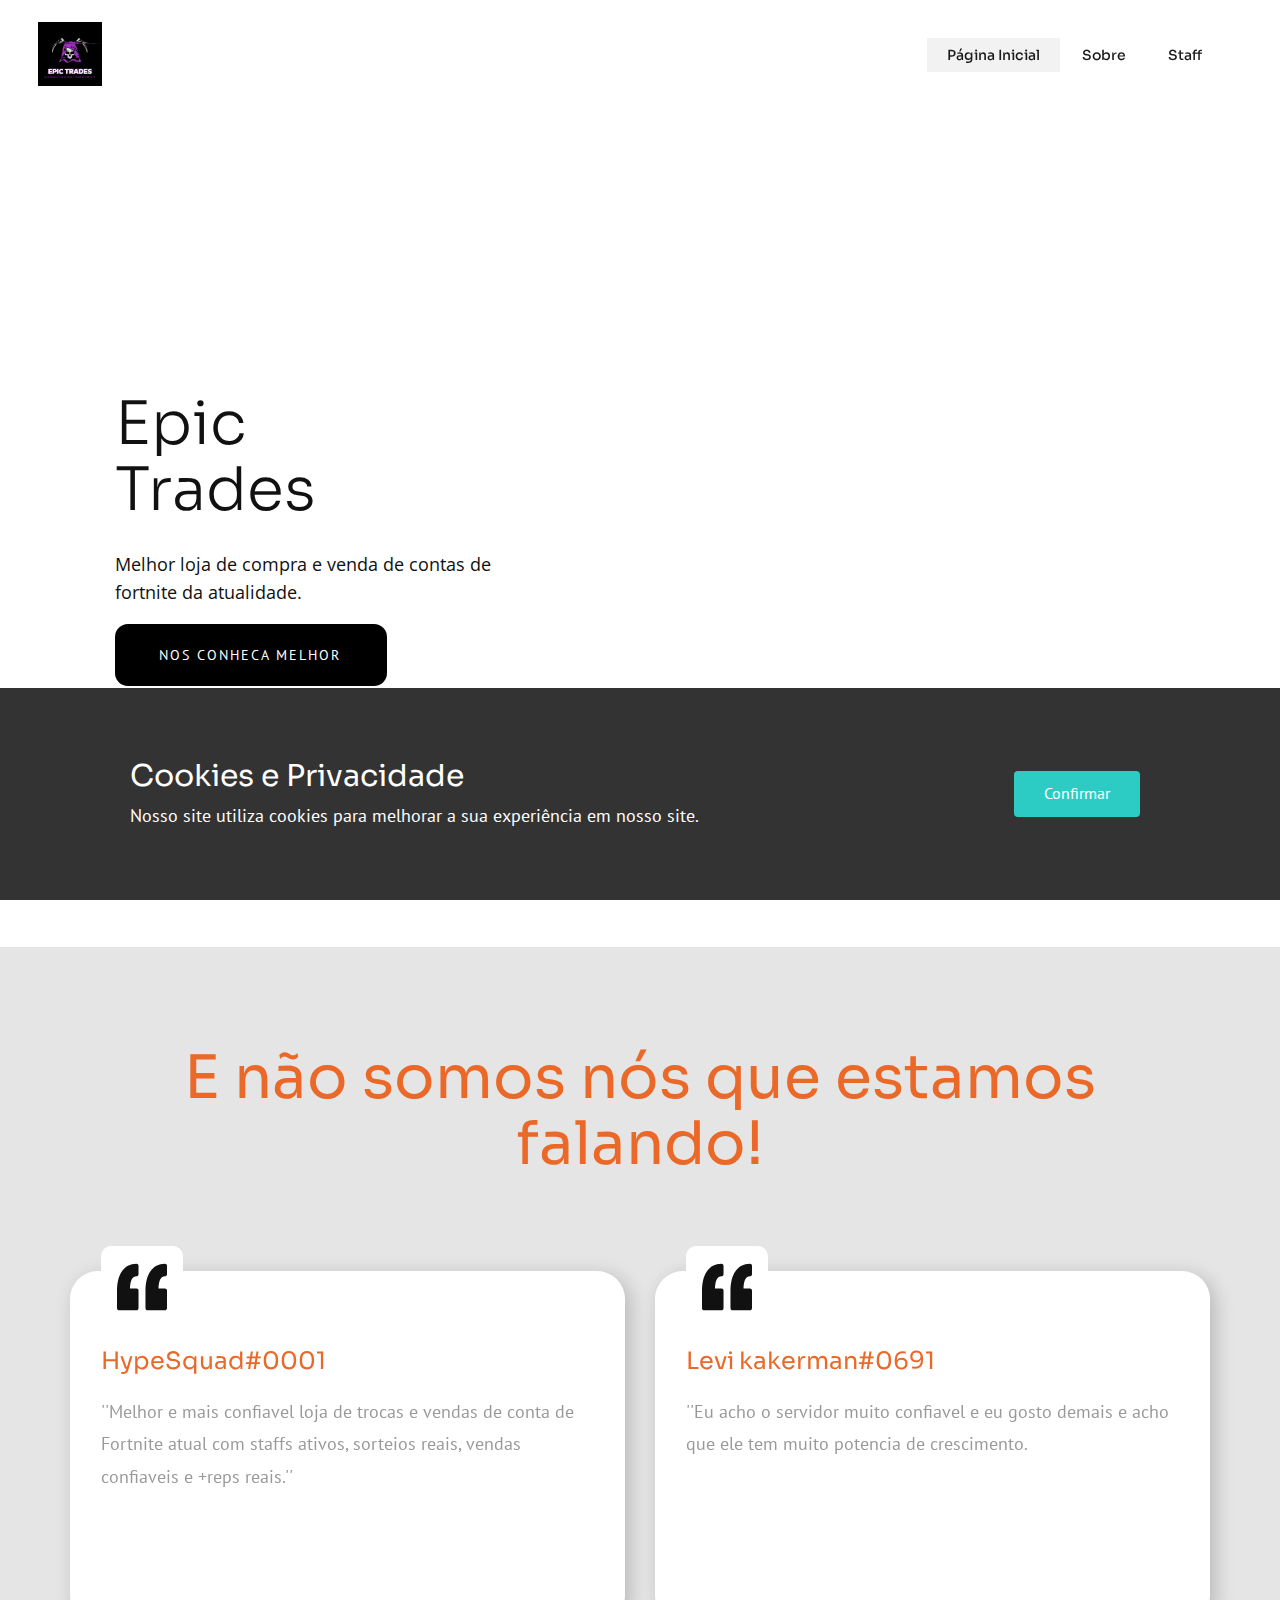
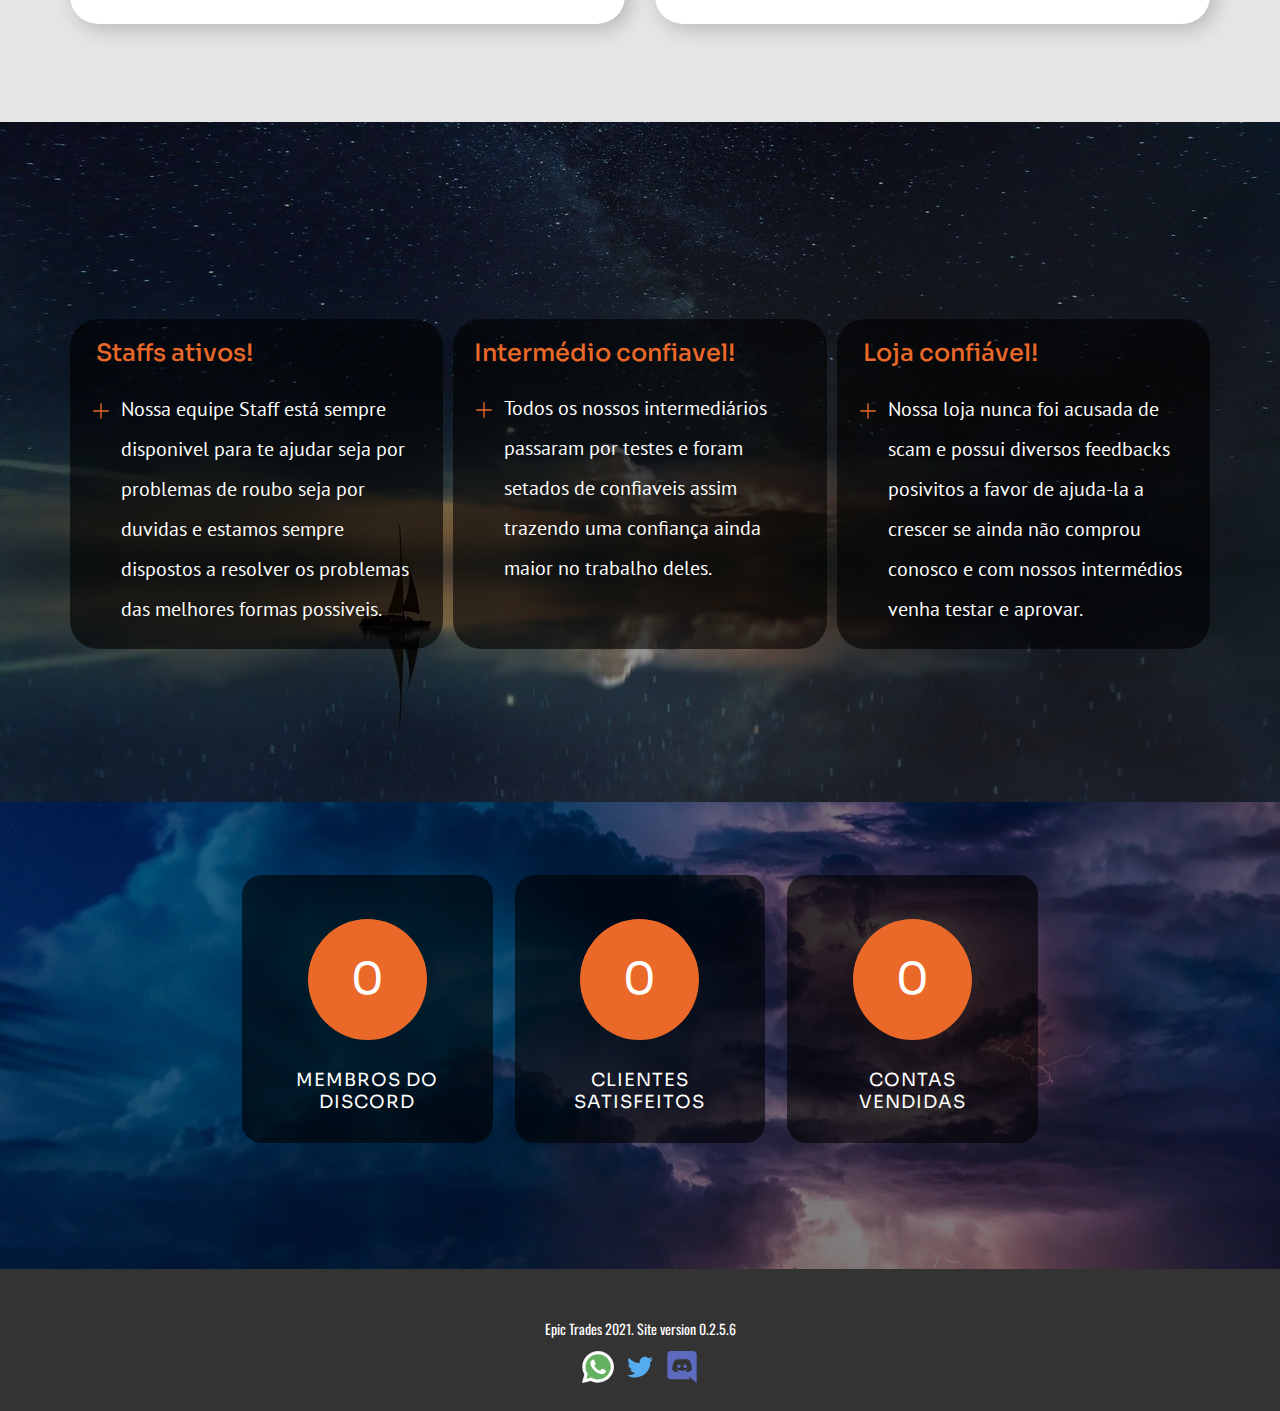
<file: index.html>
<!DOCTYPE html>
<html style="font-size: 16px;" lang="pt-BR"><head>
    <meta name="viewport" content="width=device-width, initial-scale=1.0">
    <meta charset="utf-8">
    <meta name="keywords" content="Innovative Solutions, Company Services, ​Strategy, design, content and technology, We work with user research, UX design, UI and engineering, Meet Our Team, ​Got a project?
Let’s talk, Nam ultrices ultrices nec tortor pulvinar esteras loremips est orem.">
    <meta name="description" content="">
    <meta name="page_type" content="np-template-header-footer-from-plugin">
    <meta property="og:title" content="EPIC TRADES">
    <meta property="og:description" content="Melhor loja de venda e trocas de conta do Fortnite atualmente.">
    <meta property="og:image" content="images/giphy.webp">
    <title>Página Inicial</title>
    <link rel="stylesheet" href="style.css" media="screen">
<link rel="stylesheet" href="Página-Inicial.css" media="screen">
    <script class="u-script" type="text/javascript" src="jquery.js" defer=""></script>
    <script class="u-script" type="text/javascript" src="template.js" defer=""></script>
    <link rel="icon" href="images/favicon.webp">
    <link id="u-theme-google-font" rel="stylesheet" href="https://fonts.googleapis.com/css?family=PT+Sans:400,400i,700,700i|Sora:100,200,300,400,500,600,700,800">
    <link id="u-page-google-font" rel="stylesheet" href="https://fonts.googleapis.com/css?family=Open+Sans:300,300i,400,400i,600,600i,700,700i,800,800i|Ubuntu:300,300i,400,400i,500,500i,700,700i|Oswald:200,300,400,500,600,700">
    
    
    
    
    
    <script type="application/ld+json">{
		"@context": "http://schema.org",
		"@type": "Organization",
		"name": "EpicTrades",
		"logo": "images/giphy.webp",
		"sameAs": [
				"https://chat.whatsapp.com/Ivk9c3WMfGkLSg0kKns7dV",
				"https://twitter.com/EpicTrades_",
				"https://discord.gg/87Wp2CSke8"
		]
}</script>
    <meta name="theme-color" content="#478ac9">
    <meta name="twitter:site" content="@">
    <meta name="twitter:card" content="summary_large_image">
    <meta name="twitter:title" content="Página Inicial">
    <meta name="twitter:description" content="EpicTrades">
    <meta property="og:type" content="website">
  </head>
  <body data-home-page="Página-Inicial.html" data-home-page-title="Página Inicial" class="u-body"><header class="u-clearfix u-header u-sticky u-header" id="sec-3a80"><div class="u-clearfix u-sheet u-sheet-1">
        <a href="Página-Inicial.html" class="u-image u-image-default u-logo u-image-1" data-image-width="480" data-image-height="452">
          <img src="images/giphy.webp" class="u-logo-image u-logo-image-1">
        </a>
        <nav class="u-menu u-menu-dropdown u-offcanvas u-menu-1" data-responsive-from="MD">
          <div class="menu-collapse" style="font-size: 0.875rem; letter-spacing: 0px; font-weight: 500;">
            <a class="u-button-style u-custom-active-border-color u-custom-active-color u-custom-border u-custom-border-color u-custom-borders u-custom-hover-border-color u-custom-hover-color u-custom-left-right-menu-spacing u-custom-padding-bottom u-custom-text-active-color u-custom-text-color u-custom-text-hover-color u-custom-top-bottom-menu-spacing u-nav-link u-text-active-palette-1-base u-text-hover-palette-2-base" href="#">
              <svg><use xmlns:xlink="http://www.w3.org/1999/xlink" xlink:href="#menu-hamburger"></use></svg>
              <svg version="1.1" xmlns="http://www.w3.org/2000/svg" xmlns:xlink="http://www.w3.org/1999/xlink"><defs><symbol id="menu-hamburger" viewBox="0 0 16 16" style="width: 16px; height: 16px;"><rect y="1" width="16" height="2"></rect><rect y="7" width="16" height="2"></rect><rect y="13" width="16" height="2"></rect>
</symbol>
</defs></svg>
            </a>
          </div>
          <div class="u-custom-menu u-nav-container">
            <ul class="u-custom-font u-heading-font u-nav u-spacing-2 u-unstyled u-nav-1"><li class="u-nav-item"><a class="u-active-grey-5 u-border-active-palette-1-base u-border-hover-palette-1-base u-button-style u-hover-grey-10 u-nav-link u-text-active-grey-90 u-text-grey-90 u-text-hover-grey-90" href="Página-Inicial.html" style="padding: 10px 20px;">Página Inicial</a>
</li><li class="u-nav-item"><a class="u-active-grey-5 u-border-active-palette-1-base u-border-hover-palette-1-base u-button-style u-hover-grey-10 u-nav-link u-text-active-grey-90 u-text-grey-90 u-text-hover-grey-90" href="Sobre.html" style="padding: 10px 20px;">Sobre</a>
</li><li class="u-nav-item"><a class="u-active-grey-5 u-border-active-palette-1-base u-border-hover-palette-1-base u-button-style u-hover-grey-10 u-nav-link u-text-active-grey-90 u-text-grey-90 u-text-hover-grey-90" href="Contact.html" style="padding: 10px 20px;">Staff</a><div class="u-nav-popup"><ul class="u-h-spacing-20 u-nav u-unstyled u-v-spacing-10 u-nav-2"><li class="u-nav-item"><a class="u-button-style u-nav-link u-white" href="Nossa-Equipe.html">Nossa Equipe</a>
</li></ul>
</div>
</li></ul>
          </div>
          <div class="u-custom-menu u-nav-container-collapse">
            <div class="u-black u-container-style u-inner-container-layout u-opacity u-opacity-85 u-sidenav">
              <div class="u-sidenav-overflow">
                <div class="u-menu-close"></div>
                <ul class="u-align-center u-custom-font u-font-ubuntu u-nav u-popupmenu-items u-unstyled u-nav-3"><li class="u-nav-item"><a class="u-button-style u-nav-link" href="Página-Inicial.html" style="padding: 10px 20px;">Página Inicial</a>
</li><li class="u-nav-item"><a class="u-button-style u-nav-link" href="Sobre.html" style="padding: 10px 20px;">Sobre</a>
</li><li class="u-nav-item"><a class="u-button-style u-nav-link" href="Contact.html" style="padding: 10px 20px;">Staff</a><div class="u-nav-popup"><ul class="u-h-spacing-20 u-nav u-unstyled u-v-spacing-10 u-nav-4"><li class="u-nav-item"><a class="u-button-style u-nav-link" href="Nossa-Equipe.html">Nossa Equipe</a>
</li></ul>
</div>
</li></ul>
              </div>
            </div>
            <div class="u-black u-menu-overlay u-opacity u-opacity-70"></div>
          </div>
        </nav>
      </div></header> 
    <section class="u-clearfix u-video u-section-1" id="carousel_2e1d">
      <div class="u-background-video u-expanded" style="">
        <div class="embed-responsive embed-responsive-1">
          <iframe style="position: absolute;top: 0;left: 0;width: 100%;height: 100%;" class="embed-responsive-item" src="https://www.youtube.com/embed/kYVOIxWJLzQ?playlist=kYVOIxWJLzQ&amp;loop=1&amp;mute=1&amp;showinfo=0&amp;controls=0&amp;start=0&amp;autoplay=1" frameborder="0" allowfullscreen=""></iframe>
        </div>
      </div>
      <div class="u-clearfix u-sheet u-valign-middle u-sheet-1">
        <div class="u-align-left u-container-style u-group u-radius-28 u-shape-round u-white u-group-1">
          <div class="u-container-layout u-container-layout-1">
            <h1 class="u-text u-text-default u-text-1"> Epic<br>Trades
            </h1>
            <p class="u-custom-font u-font-open-sans u-text u-text-2">Melhor loja de compra e venda de contas de fortnite da atualidade.</p>
            <a href="Sobre.html" data-page-id="219506266" class="u-active-palette-4-base u-black u-border-none u-btn u-btn-round u-button-style u-hover-palette-5-dark-1 u-radius-13 u-text-active-white u-text-hover-white u-btn-1">NOS CONHECA MELHOR</a>
          </div>
        </div>
      </div>
    </section>
    <section class="u-align-center-lg u-align-center-md u-align-center-sm u-align-center-xl u-align-left-xs u-clearfix u-grey-10 u-section-2" id="carousel_2469">
      <div class="u-clearfix u-sheet u-valign-middle u-sheet-1">
        <h1 class="u-text u-text-default u-text-palette-2-base u-text-1"> E não somos nós que estamos falando!</h1>
        <div class="u-expanded-width u-list u-list-1">
          <div class="u-repeater u-repeater-1">
            <div class="u-align-left u-container-style u-list-item u-radius-28 u-repeater-item u-shape-round u-white u-list-item-1">
              <div class="u-container-layout u-similar-container u-container-layout-1"><span class="u-icon u-icon-rounded u-radius-10 u-spacing-16 u-white u-icon-1"><svg class="u-svg-link" preserveAspectRatio="xMidYMin slice" viewBox="0 0 349.078 349.078" style=""><use xmlns:xlink="http://www.w3.org/1999/xlink" xlink:href="#svg-7456"></use></svg><svg class="u-svg-content" viewBox="0 0 349.078 349.078" x="0px" y="0px" id="svg-7456" style="enable-background:new 0 0 349.078 349.078;"><g><path d="M150.299,26.634v58.25c0,7.9-6.404,14.301-14.304,14.301c-28.186,0-43.518,28.909-45.643,85.966h45.643   c7.9,0,14.304,6.407,14.304,14.304v122.992c0,7.896-6.404,14.298-14.304,14.298H14.301C6.398,336.745,0,330.338,0,322.447V199.455   c0-27.352,2.754-52.452,8.183-74.611c5.568-22.721,14.115-42.587,25.396-59.048c11.608-16.917,26.128-30.192,43.16-39.44   C93.886,17.052,113.826,12.333,136,12.333C143.895,12.333,150.299,18.734,150.299,26.634z M334.773,99.186   c7.896,0,14.305-6.407,14.305-14.301v-58.25c0-7.9-6.408-14.301-14.305-14.301c-22.165,0-42.108,4.72-59.249,14.023   c-17.035,9.248-31.563,22.523-43.173,39.44c-11.277,16.461-19.824,36.328-25.393,59.054c-5.426,22.166-8.18,47.266-8.18,74.605   v122.992c0,7.896,6.406,14.298,14.304,14.298h121.69c7.896,0,14.299-6.407,14.299-14.298V199.455   c0-7.896-6.402-14.304-14.299-14.304h-44.992C291.873,128.095,306.981,99.186,334.773,99.186z"></path>
</g></svg></span>
                <h5 class="u-text u-text-palette-2-base u-text-2">HypeSquad#0001</h5>
                <p class="u-text u-text-grey-40 u-text-3"> ''Melhor e mais confiavel loja de trocas e vendas de conta de Fortnite atual com staffs ativos, sorteios reais, vendas confiaveis e +reps reais.''</p>
              </div>
            </div>
            <div class="u-align-left u-container-style u-list-item u-radius-28 u-repeater-item u-shape-round u-white u-list-item-2">
              <div class="u-container-layout u-similar-container u-container-layout-2"><span class="u-icon u-icon-rounded u-radius-10 u-spacing-16 u-white u-icon-2"><svg class="u-svg-link" preserveAspectRatio="xMidYMin slice" viewBox="0 0 349.078 349.078" style=""><use xmlns:xlink="http://www.w3.org/1999/xlink" xlink:href="#svg-0614"></use></svg><svg class="u-svg-content" viewBox="0 0 349.078 349.078" x="0px" y="0px" id="svg-0614" style="enable-background:new 0 0 349.078 349.078;"><g><path d="M150.299,26.634v58.25c0,7.9-6.404,14.301-14.304,14.301c-28.186,0-43.518,28.909-45.643,85.966h45.643   c7.9,0,14.304,6.407,14.304,14.304v122.992c0,7.896-6.404,14.298-14.304,14.298H14.301C6.398,336.745,0,330.338,0,322.447V199.455   c0-27.352,2.754-52.452,8.183-74.611c5.568-22.721,14.115-42.587,25.396-59.048c11.608-16.917,26.128-30.192,43.16-39.44   C93.886,17.052,113.826,12.333,136,12.333C143.895,12.333,150.299,18.734,150.299,26.634z M334.773,99.186   c7.896,0,14.305-6.407,14.305-14.301v-58.25c0-7.9-6.408-14.301-14.305-14.301c-22.165,0-42.108,4.72-59.249,14.023   c-17.035,9.248-31.563,22.523-43.173,39.44c-11.277,16.461-19.824,36.328-25.393,59.054c-5.426,22.166-8.18,47.266-8.18,74.605   v122.992c0,7.896,6.406,14.298,14.304,14.298h121.69c7.896,0,14.299-6.407,14.299-14.298V199.455   c0-7.896-6.402-14.304-14.299-14.304h-44.992C291.873,128.095,306.981,99.186,334.773,99.186z"></path>
</g></svg></span>
                <h5 class="u-text u-text-palette-2-base u-text-4"> Levi kakerman#0691</h5>
                <p class="u-text u-text-grey-40 u-text-5">''Eu acho o servidor muito confiavel e eu gosto demais e acho que ele tem muito potencia de crescimento.</p>
              </div>
            </div>
          </div>
        </div>
      </div>
    </section>
    <section class="u-align-center u-clearfix u-image u-shading u-section-3" id="carousel_62c3" data-image-width="1280" data-image-height="831">
      <div class="u-clearfix u-sheet u-sheet-1">
        <div class="u-expanded-width u-list u-list-1">
          <div class="u-repeater u-repeater-1">
            <div class="u-align-left u-black u-container-style u-list-item u-opacity u-opacity-60 u-radius-28 u-repeater-item u-shape-round">
              <div class="u-container-layout u-similar-container u-container-layout-1">
                <h4 class="u-text u-text-palette-2-base u-text-1"><span class="u-icon u-icon-1 u-icon-circle u-text-palette-1-base">&nbsp;​</span>Staffs ativos!
                </h4>
                <ul class="u-custom-list u-text u-text-2">
                  <li style="margin-left: 1.5em;">
                    <div class="u-list-icon u-text-palette-2-base">
                      <svg class="u-svg-content" viewBox="0 0 409.6 409.6" x="0px" y="0px" id="svg-8185"><g><g><path d="M392.533,187.733H221.867V17.067C221.867,7.641,214.226,0,204.8,0s-17.067,7.641-17.067,17.067v170.667H17.067    C7.641,187.733,0,195.374,0,204.8s7.641,17.067,17.067,17.067h170.667v170.667c0,9.426,7.641,17.067,17.067,17.067    s17.067-7.641,17.067-17.067V221.867h170.667c9.426,0,17.067-7.641,17.067-17.067S401.959,187.733,392.533,187.733z"></path>
</g>
</g></svg>
                    </div> Nossa equipe Staff está sempre disponivel para te ajudar seja por problemas de roubo seja por duvidas e estamos sempre dispostos a resolver os problemas das melhores formas possiveis.
                  </li>
                </ul>
              </div>
            </div>
            <div class="u-align-left u-black u-container-style u-list-item u-opacity u-opacity-60 u-radius-28 u-repeater-item u-shape-round u-list-item-2">
              <div class="u-container-layout u-similar-container u-container-layout-2">
                <h4 class="u-text u-text-palette-2-base u-text-3"> Intermédio confiavel!</h4>
                <ul class="u-custom-list u-text u-text-4">
                  <li style="margin-left: 1.5em;">
                    <div class="u-list-icon u-text-palette-2-base">
                      <svg class="u-svg-content" viewBox="0 0 409.6 409.6" x="0px" y="0px" id="svg-a797"><g><g><path d="M392.533,187.733H221.867V17.067C221.867,7.641,214.226,0,204.8,0s-17.067,7.641-17.067,17.067v170.667H17.067    C7.641,187.733,0,195.374,0,204.8s7.641,17.067,17.067,17.067h170.667v170.667c0,9.426,7.641,17.067,17.067,17.067    s17.067-7.641,17.067-17.067V221.867h170.667c9.426,0,17.067-7.641,17.067-17.067S401.959,187.733,392.533,187.733z"></path>
</g>
</g></svg>
                    </div> Todos os nossos intermediários passaram por testes e foram setados de confiaveis assim trazendo uma confiança ainda maior no trabalho deles.
                  </li>
                </ul>
              </div>
            </div>
            <div class="u-align-left u-black u-container-style u-list-item u-opacity u-opacity-60 u-radius-28 u-repeater-item u-shape-round u-list-item-3">
              <div class="u-container-layout u-similar-container u-container-layout-3">
                <h4 class="u-text u-text-palette-2-base u-text-5"><span class="u-icon u-icon-3 u-icon-circle u-text-palette-1-base">&nbsp;​</span>Loja confiável!
                </h4>
                <ul class="u-custom-list u-text u-text-6">
                  <li style="margin-left: 1.5em;">
                    <div class="u-list-icon u-text-palette-2-base">
                      <svg class="u-svg-content" viewBox="0 0 409.6 409.6" x="0px" y="0px" id="svg-f224"><g><g><path d="M392.533,187.733H221.867V17.067C221.867,7.641,214.226,0,204.8,0s-17.067,7.641-17.067,17.067v170.667H17.067    C7.641,187.733,0,195.374,0,204.8s7.641,17.067,17.067,17.067h170.667v170.667c0,9.426,7.641,17.067,17.067,17.067    s17.067-7.641,17.067-17.067V221.867h170.667c9.426,0,17.067-7.641,17.067-17.067S401.959,187.733,392.533,187.733z"></path>
</g>
</g></svg>
                    </div> Nossa loja nunca foi acusada de scam e possui diversos feedbacks posivitos a favor de ajuda-la a crescer se ainda não comprou conosco e com nossos intermédios venha testar e aprovar.
                  </li>
                </ul>
              </div>
            </div>
          </div>
        </div>
      </div>
    </section>
    <section class="u-align-center u-clearfix u-image u-shading u-section-4" src="" id="carousel_5b05" data-image-width="1280" data-image-height="720">
      <div class="u-clearfix u-sheet u-sheet-1">
        <div class="u-expanded-width-md u-expanded-width-sm u-expanded-width-xs u-list u-list-1">
          <div class="u-repeater u-repeater-1">
            <div class="u-align-center u-black u-container-style u-list-item u-opacity u-opacity-60 u-radius-20 u-repeater-item u-shape-round u-list-item-1">
              <div class="u-container-layout u-similar-container u-valign-top u-container-layout-1">
                <div class="u-container-style u-group u-palette-2-base u-shape-circle u-group-1">
                  <div class="u-container-layout u-valign-middle u-container-layout-2">
                    <h3 class="u-align-center u-text u-text-default u-text-1" data-animation-name="counter" data-animation-event="scroll" data-animation-duration="3000">350</h3>
                  </div>
                </div>
                <h5 class="u-text u-text-default u-text-2">Membros do discord</h5>
              </div>
            </div>
            <div class="u-align-center u-black u-container-style u-list-item u-opacity u-opacity-60 u-radius-20 u-repeater-item u-shape-round u-list-item-2">
              <div class="u-container-layout u-similar-container u-valign-top u-container-layout-3">
                <div class="u-container-style u-group u-palette-2-base u-shape-circle u-group-2">
                  <div class="u-container-layout u-valign-middle u-container-layout-4">
                    <h3 class="u-align-center u-text u-text-default u-text-3" data-animation-name="counter" data-animation-event="scroll" data-animation-duration="3000">32</h3>
                  </div>
                </div>
                <h5 class="u-text u-text-default u-text-4">CLientes satisfeitos</h5>
              </div>
            </div>
            <div class="u-align-center u-black u-container-style u-list-item u-opacity u-opacity-60 u-radius-20 u-repeater-item u-shape-round u-list-item-3">
              <div class="u-container-layout u-similar-container u-valign-top u-container-layout-5">
                <div class="u-container-style u-group u-palette-2-base u-shape-circle u-group-3">
                  <div class="u-container-layout u-valign-middle u-container-layout-6">
                    <h3 class="u-align-center u-text u-text-default u-text-5" data-animation-name="counter" data-animation-event="scroll" data-animation-duration="3000">32</h3>
                  </div>
                </div>
                <h5 class="u-text u-text-default u-text-6">COntas vendidas</h5>
              </div>
            </div>
          </div>
        </div>
      </div>
    </section>
    
    
    <footer class="u-align-center u-clearfix u-footer u-grey-80 u-footer" id="sec-86f6"><div class="u-clearfix u-sheet u-sheet-1">
        <p class="u-custom-font u-font-oswald u-small-text u-text u-text-variant u-text-1"> Epic Trades 2021. Site version 0.2.5.6</p>
        <div class="u-social-icons u-spacing-10 u-social-icons-1">
          <a class="u-social-url" title="Whatsapp" target="_blank" href="https://chat.whatsapp.com/Ivk9c3WMfGkLSg0kKns7dV"><span class="u-icon u-social-facebook u-social-icon u-icon-1"><svg class="u-svg-link" preserveAspectRatio="xMidYMin slice" viewBox="-1 0 512 512" style=""><use xmlns:xlink="http://www.w3.org/1999/xlink" xlink:href="#svg-e8dc"></use></svg><svg class="u-svg-content" viewBox="-1 0 512 512" id="svg-e8dc"><path d="m10.894531 512c-2.875 0-5.671875-1.136719-7.746093-3.234375-2.734376-2.765625-3.789063-6.78125-2.761719-10.535156l33.285156-121.546875c-20.722656-37.472656-31.648437-79.863282-31.632813-122.894532.058594-139.941406 113.941407-253.789062 253.871094-253.789062 67.871094.0273438 131.644532 26.464844 179.578125 74.433594 47.925781 47.972656 74.308594 111.742187 74.289063 179.558594-.0625 139.945312-113.945313 253.800781-253.867188 253.800781 0 0-.105468 0-.109375 0-40.871093-.015625-81.390625-9.976563-117.46875-28.84375l-124.675781 32.695312c-.914062.238281-1.84375.355469-2.761719.355469zm0 0" fill="#e5e5e5"></path><path d="m10.894531 501.105469 34.46875-125.871094c-21.261719-36.839844-32.445312-78.628906-32.429687-121.441406.054687-133.933594 109.046875-242.898438 242.976562-242.898438 64.992188.027344 125.996094 25.324219 171.871094 71.238281 45.871094 45.914063 71.125 106.945313 71.101562 171.855469-.058593 133.929688-109.066406 242.910157-242.972656 242.910157-.007812 0 .003906 0 0 0h-.105468c-40.664063-.015626-80.617188-10.214844-116.105469-29.570313zm134.769531-77.75 7.378907 4.371093c31 18.398438 66.542969 28.128907 102.789062 28.148438h.078125c111.304688 0 201.898438-90.578125 201.945313-201.902344.019531-53.949218-20.964844-104.679687-59.09375-142.839844-38.132813-38.160156-88.832031-59.1875-142.777344-59.210937-111.394531 0-201.984375 90.566406-202.027344 201.886719-.015625 38.148437 10.65625 75.296875 30.875 107.445312l4.804688 7.640625-20.40625 74.5zm0 0" fill="#fff"></path><path d="m19.34375 492.625 33.277344-121.519531c-20.53125-35.5625-31.324219-75.910157-31.3125-117.234375.050781-129.296875 105.273437-234.488282 234.558594-234.488282 62.75.027344 121.644531 24.449219 165.921874 68.773438 44.289063 44.324219 68.664063 103.242188 68.640626 165.898438-.054688 129.300781-105.28125 234.503906-234.550782 234.503906-.011718 0 .003906 0 0 0h-.105468c-39.253907-.015625-77.828126-9.867188-112.085938-28.539063zm0 0" fill="#64b161"></path><g fill="#fff"><path d="m10.894531 501.105469 34.46875-125.871094c-21.261719-36.839844-32.445312-78.628906-32.429687-121.441406.054687-133.933594 109.046875-242.898438 242.976562-242.898438 64.992188.027344 125.996094 25.324219 171.871094 71.238281 45.871094 45.914063 71.125 106.945313 71.101562 171.855469-.058593 133.929688-109.066406 242.910157-242.972656 242.910157-.007812 0 .003906 0 0 0h-.105468c-40.664063-.015626-80.617188-10.214844-116.105469-29.570313zm134.769531-77.75 7.378907 4.371093c31 18.398438 66.542969 28.128907 102.789062 28.148438h.078125c111.304688 0 201.898438-90.578125 201.945313-201.902344.019531-53.949218-20.964844-104.679687-59.09375-142.839844-38.132813-38.160156-88.832031-59.1875-142.777344-59.210937-111.394531 0-201.984375 90.566406-202.027344 201.886719-.015625 38.148437 10.65625 75.296875 30.875 107.445312l4.804688 7.640625-20.40625 74.5zm0 0"></path><path d="m195.183594 152.246094c-4.546875-10.109375-9.335938-10.3125-13.664063-10.488282-3.539062-.152343-7.589843-.144531-11.632812-.144531-4.046875 0-10.625 1.523438-16.1875 7.597657-5.566407 6.074218-21.253907 20.761718-21.253907 50.632812 0 29.875 21.757813 58.738281 24.792969 62.792969 3.035157 4.050781 42 67.308593 103.707031 91.644531 51.285157 20.226562 61.71875 16.203125 72.851563 15.191406 11.132813-1.011718 35.917969-14.6875 40.976563-28.863281 5.0625-14.175781 5.0625-26.324219 3.542968-28.867187-1.519531-2.527344-5.566406-4.046876-11.636718-7.082032-6.070313-3.035156-35.917969-17.726562-41.484376-19.75-5.566406-2.027344-9.613281-3.035156-13.660156 3.042969-4.050781 6.070313-15.675781 19.742187-19.21875 23.789063-3.542968 4.058593-7.085937 4.566406-13.15625 1.527343-6.070312-3.042969-25.625-9.449219-48.820312-30.132812-18.046875-16.089844-30.234375-35.964844-33.777344-42.042969-3.539062-6.070312-.058594-9.070312 2.667969-12.386719 4.910156-5.972656 13.148437-16.710937 15.171875-20.757812 2.023437-4.054688 1.011718-7.597657-.503906-10.636719-1.519532-3.035156-13.320313-33.058594-18.714844-45.066406zm0 0" fill-rule="evenodd"></path>
</g></svg></span>
          </a>
          <a class="u-social-url" title="twitter" target="_blank" href="https://twitter.com/EpicTrades_"><span class="u-icon u-social-icon u-social-twitter u-icon-2"><svg class="u-svg-link" preserveAspectRatio="xMidYMin slice" viewBox="0 0 112 112" style=""><use xmlns:xlink="http://www.w3.org/1999/xlink" xlink:href="#svg-885a"></use></svg><svg class="u-svg-content" viewBox="0 0 112 112" x="0" y="0" id="svg-885a"><path fill="currentColor" d="M92.2,38.2c0,0.8,0,1.6,0,2.3c0,24.3-18.6,52.4-52.6,52.4c-10.6,0.1-20.2-2.9-28.5-8.2
	c1.4,0.2,2.9,0.2,4.4,0.2c8.7,0,16.7-2.9,23-7.9c-8.1-0.2-14.9-5.5-17.3-12.8c1.1,0.2,2.4,0.2,3.4,0.2c1.6,0,3.3-0.2,4.8-0.7
	c-8.4-1.6-14.9-9.2-14.9-18c0-0.2,0-0.2,0-0.2c2.5,1.4,5.4,2.2,8.4,2.3c-5-3.3-8.3-8.9-8.3-15.4c0-3.4,1-6.5,2.5-9.2
	c9.1,11.1,22.7,18.5,38,19.2c-0.2-1.4-0.4-2.8-0.4-4.3c0.1-10,8.3-18.2,18.5-18.2c5.4,0,10.1,2.2,13.5,5.7c4.3-0.8,8.1-2.3,11.7-4.5
	c-1.4,4.3-4.3,7.9-8.1,10.1c3.7-0.4,7.3-1.4,10.6-2.9C98.9,32.3,95.7,35.5,92.2,38.2z"></path></svg></span>
          </a>
          <a class="u-social-url" title="Discord" target="_blank" href="https://discord.gg/87Wp2CSke8"><span class="u-icon u-social-icon u-social-instagram u-icon-3"><svg class="u-svg-link" preserveAspectRatio="xMidYMin slice" viewBox="0 0 24 24" style=""><use xmlns:xlink="http://www.w3.org/1999/xlink" xlink:href="#svg-a0b6"></use></svg><svg class="u-svg-content" viewBox="0 0 24 24" id="svg-a0b6"><g fill="currentColor"><path d="m3.58 21.196h14.259l-.681-2.205c.101.088 5.842 5.009 5.842 5.009v-21.525c-.068-1.338-1.22-2.475-2.648-2.475l-16.767.003c-1.427 0-2.585 1.139-2.585 2.477v16.24c0 1.411 1.156 2.476 2.58 2.476zm10.548-15.513-.033.012.012-.012zm-7.631 1.269c1.833-1.334 3.532-1.27 3.532-1.27l.137.135c-2.243.535-3.26 1.537-3.26 1.537.104-.022 4.633-2.635 10.121.066 0 0-1.019-.937-3.124-1.537l.186-.183c.291.001 1.831.055 3.479 1.26 0 0 1.844 3.15 1.844 7.02-.061-.074-1.144 1.666-3.931 1.726 0 0-.472-.534-.808-1 1.63-.468 2.24-1.404 2.24-1.404-3.173 1.998-5.954 1.686-9.281.336-.031 0-.045-.014-.061-.03v-.006c-.016-.015-.03-.03-.061-.03h-.06c-.204-.134-.34-.2-.34-.2s.609.936 2.174 1.404c-.411.469-.818 1.002-.818 1.002-2.786-.066-3.802-1.806-3.802-1.806 0-3.876 1.833-7.02 1.833-7.02z"></path><path d="m14.308 12.771c.711 0 1.29-.6 1.29-1.34 0-.735-.576-1.335-1.29-1.335v.003c-.708 0-1.288.598-1.29 1.338 0 .734.579 1.334 1.29 1.334z"></path><path d="m9.69 12.771c.711 0 1.29-.6 1.29-1.34 0-.735-.575-1.335-1.286-1.335l-.004.003c-.711 0-1.29.598-1.29 1.338 0 .734.579 1.334 1.29 1.334z"></path>
</g></svg></span>
          </a>
        </div>
      </div></footer>

    </section><span style="height: 64px; width: 64px; margin-left: 0px; margin-right: auto; margin-top: 0px; background-image: none; right: 45px; bottom: 35px;" class="u-back-to-top u-icon u-icon-circle u-opacity u-opacity-85 u-text-grey-60" data-href="#">
        <svg class="u-svg-link" preserveAspectRatio="xMidYMin slice" viewBox="0 0 551.13 551.13"><use xmlns:xlink="http://www.w3.org/1999/xlink" xlink:href="#svg-1d98"></use></svg>
        <svg class="u-svg-content" enable-background="new 0 0 551.13 551.13" viewBox="0 0 551.13 551.13" xmlns="http://www.w3.org/2000/svg" id="svg-1d98" data-color="rgb(71, 138, 201)"><path d="m275.565 189.451 223.897 223.897h51.668l-275.565-275.565-275.565 275.565h51.668z"></path></svg>
    </span>
  <section class="u-align-center u-clearfix u-cookies-consent u-grey-80 u-cookies-consent" id="sec-4603">
      <div class="u-clearfix u-sheet u-valign-middle u-sheet-1">
        <div class="u-clearfix u-expanded-width u-layout-wrap u-layout-wrap-1">
          <div class="u-gutter-0 u-layout">
            <div class="u-layout-row">
              <div class="u-container-style u-layout-cell u-left-cell u-size-43-md u-size-43-sm u-size-43-xs u-size-46-lg u-size-46-xl u-layout-cell-1">
                <div class="u-container-layout u-valign-middle u-container-layout-1">
                  <h3 class="u-text u-text-default u-text-1">Cookies e Privacidade</h3>
                  <p class="u-text u-text-2">Nosso site utiliza cookies para melhorar a sua experiência em nosso site.</p>
                </div>
              </div>
              <div class="u-align-left u-container-style u-layout-cell u-right-cell u-size-14-lg u-size-14-xl u-size-17-md u-size-17-sm u-size-17-xs u-layout-cell-2">
                <div class="u-container-layout u-valign-middle u-container-layout-2">
                  <a href="###" class="u-border-none u-btn u-btn-round u-button-confirm u-button-style u-palette-4-base u-radius-4 u-btn-1">Confirmar</a>
                </div>
              </div>
            </div>
          </div>
        </div>
      </div>
    <style>.u-cookies-consent {
  background-image: none;
}

.u-cookies-consent .u-sheet-1 {
  min-height: 212px;
}

.u-cookies-consent .u-layout-wrap-1 {
  margin-top: 30px;
  margin-bottom: 30px;
}

.u-cookies-consent .u-layout-cell-1 {
  min-height: 152px;
}

.u-cookies-consent .u-container-layout-1 {
  padding: 30px 60px;
}

.u-cookies-consent .u-text-1 {
  margin-top: 0;
  margin-right: 20px;
  margin-bottom: 0;
}

.u-cookies-consent .u-text-2 {
  margin: 8px 139px 0 0;
}

.u-cookies-consent .u-layout-cell-2 {
  min-height: 152px;
}

.u-cookies-consent .u-container-layout-2 {
  padding: 30px;
}

.u-cookies-consent .u-btn-1 {
  border-style: none;
  background-image: none;
  margin: 0 auto;
}

@media (max-width: 1199px) {
  .u-cookies-consent .u-sheet-1 {
    min-height: 131px;
  }

  .u-cookies-consent .u-layout-cell-1 {
    min-height: 125px;
  }

  .u-cookies-consent .u-text-1 {
    margin-right: 0;
  }

  .u-cookies-consent .u-text-2 {
    margin-right: 0;
  }

  .u-cookies-consent .u-layout-cell-2 {
    min-height: 125px;
  }
}

@media (max-width: 991px) {
  .u-cookies-consent .u-sheet-1 {
    min-height: 106px;
  }

  .u-cookies-consent .u-layout-cell-1 {
    min-height: 100px;
  }

  .u-cookies-consent .u-container-layout-1 {
    padding-left: 30px;
    padding-right: 30px;
  }

  .u-cookies-consent .u-layout-cell-2 {
    min-height: 100px;
  }
}

@media (max-width: 767px) {
  .u-cookies-consent .u-sheet-1 {
    min-height: 225px;
  }

  .u-cookies-consent .u-layout-cell-1 {
    min-height: 154px;
  }

  .u-cookies-consent .u-container-layout-1 {
    padding-left: 10px;
    padding-right: 10px;
    padding-bottom: 20px;
  }

  .u-cookies-consent .u-layout-cell-2 {
    min-height: 65px;
  }

  .u-cookies-consent .u-container-layout-2 {
    padding: 10px;
  }
}

@media (max-width: 575px) {
  .u-cookies-consent .u-sheet-1 {
    min-height: 121px;
  }

  .u-cookies-consent .u-layout-cell-1 {
    min-height: 100px;
  }

  .u-cookies-consent .u-layout-cell-2 {
    min-height: 15px;
  }
}</style></section>
</body></html>
</file>
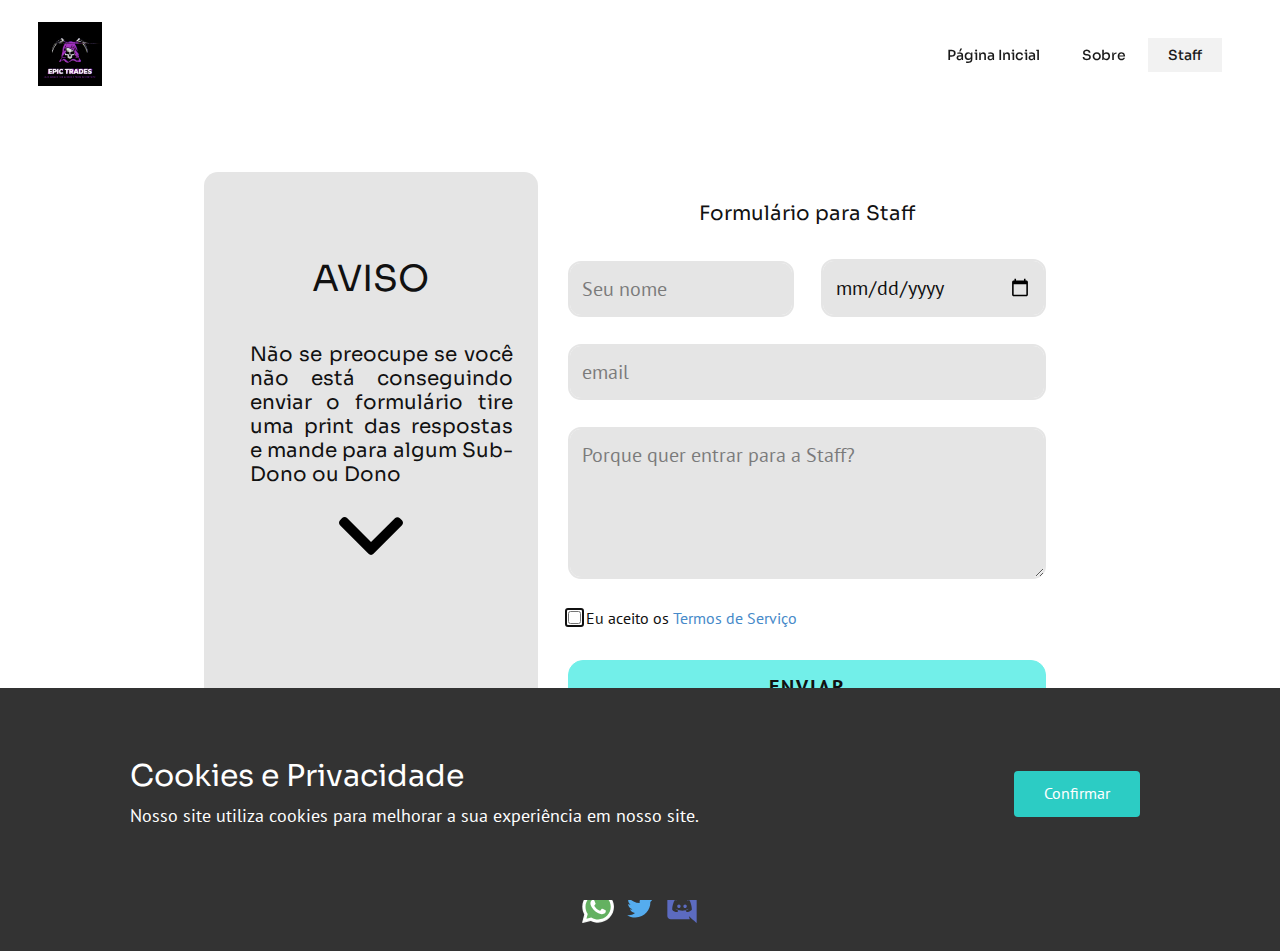
<file: Contact.html>
<!DOCTYPE html>
<html style="font-size: 16px;" lang="pt-BR">
  <head>
    <meta name="viewport" content="width=device-width, initial-scale=1.0">
    <meta charset="utf-8">
    <meta name="keywords" content="">
    <meta name="description" content="">
    <meta name="page_type" content="np-template-header-footer-from-plugin">
    <title>Contact</title>
    <link rel="stylesheet" href="style.css" media="screen">
<link rel="stylesheet" href="Contact.css" media="screen">
    <script class="u-script" type="text/javascript" src="jquery.js" defer=""></script>
    <script class="u-script" type="text/javascript" src="template.js" defer=""></script>
    <link rel="icon" href="images/favicon.webp">
    <link id="u-theme-google-font" rel="stylesheet" href="https://fonts.googleapis.com/css?family=PT+Sans:400,400i,700,700i|Sora:100,200,300,400,500,600,700,800">
    <link id="u-page-google-font" rel="stylesheet" href="https://fonts.googleapis.com/css?family=Ubuntu:300,300i,400,400i,500,500i,700,700i|Oswald:200,300,400,500,600,700">
    
    
    <script type="application/ld+json">{
		"@context": "http://schema.org",
		"@type": "Organization",
		"name": "EpicTrades",
		"logo": "images/giphy.webp",
		"sameAs": [
				"https://chat.whatsapp.com/Ivk9c3WMfGkLSg0kKns7dV",
				"https://twitter.com/EpicTrades_",
				"https://discord.gg/87Wp2CSke8"
		]
}</script>
    <meta name="theme-color" content="#478ac9">
    <meta name="twitter:site" content="@">
    <meta name="twitter:card" content="summary_large_image">
    <meta name="twitter:title" content="Contact">
    <meta name="twitter:description" content="EpicTrades">
    <meta property="og:title" content="Contact">
    <meta property="og:description" content="">
    <meta property="og:type" content="website">
  </head>
  <body class="u-body"><header class="u-clearfix u-header u-sticky u-header" id="sec-3a80"><div class="u-clearfix u-sheet u-sheet-1">
        <a href="Página-Inicial.html" class="u-image u-image-default u-logo u-image-1" data-image-width="480" data-image-height="452">
          <img src="images/giphy.webp" class="u-logo-image u-logo-image-1">
        </a>
        <nav class="u-menu u-menu-dropdown u-offcanvas u-menu-1" data-responsive-from="MD">
          <div class="menu-collapse" style="font-size: 0.875rem; letter-spacing: 0px; font-weight: 500;">
            <a class="u-button-style u-custom-active-border-color u-custom-active-color u-custom-border u-custom-border-color u-custom-borders u-custom-hover-border-color u-custom-hover-color u-custom-left-right-menu-spacing u-custom-padding-bottom u-custom-text-active-color u-custom-text-color u-custom-text-hover-color u-custom-top-bottom-menu-spacing u-nav-link u-text-active-palette-1-base u-text-hover-palette-2-base" href="#">
              <svg><use xmlns:xlink="http://www.w3.org/1999/xlink" xlink:href="#menu-hamburger"></use></svg>
              <svg version="1.1" xmlns="http://www.w3.org/2000/svg" xmlns:xlink="http://www.w3.org/1999/xlink"><defs><symbol id="menu-hamburger" viewBox="0 0 16 16" style="width: 16px; height: 16px;"><rect y="1" width="16" height="2"></rect><rect y="7" width="16" height="2"></rect><rect y="13" width="16" height="2"></rect>
</symbol>
</defs></svg>
            </a>
          </div>
          <div class="u-custom-menu u-nav-container">
            <ul class="u-custom-font u-heading-font u-nav u-spacing-2 u-unstyled u-nav-1"><li class="u-nav-item"><a class="u-active-grey-5 u-border-active-palette-1-base u-border-hover-palette-1-base u-button-style u-hover-grey-10 u-nav-link u-text-active-grey-90 u-text-grey-90 u-text-hover-grey-90" href="Página-Inicial.html" style="padding: 10px 20px;">Página Inicial</a>
</li><li class="u-nav-item"><a class="u-active-grey-5 u-border-active-palette-1-base u-border-hover-palette-1-base u-button-style u-hover-grey-10 u-nav-link u-text-active-grey-90 u-text-grey-90 u-text-hover-grey-90" href="Sobre.html" style="padding: 10px 20px;">Sobre</a>
</li><li class="u-nav-item"><a class="u-active-grey-5 u-border-active-palette-1-base u-border-hover-palette-1-base u-button-style u-hover-grey-10 u-nav-link u-text-active-grey-90 u-text-grey-90 u-text-hover-grey-90" href="Contact.html" style="padding: 10px 20px;">Staff</a><div class="u-nav-popup"><ul class="u-h-spacing-20 u-nav u-unstyled u-v-spacing-10 u-nav-2"><li class="u-nav-item"><a class="u-button-style u-nav-link u-white" href="Nossa-Equipe.html">Nossa Equipe</a>
</li></ul>
</div>
</li></ul>
          </div>
          <div class="u-custom-menu u-nav-container-collapse">
            <div class="u-black u-container-style u-inner-container-layout u-opacity u-opacity-85 u-sidenav">
              <div class="u-sidenav-overflow">
                <div class="u-menu-close"></div>
                <ul class="u-align-center u-custom-font u-font-ubuntu u-nav u-popupmenu-items u-unstyled u-nav-3"><li class="u-nav-item"><a class="u-button-style u-nav-link" href="Página-Inicial.html" style="padding: 10px 20px;">Página Inicial</a>
</li><li class="u-nav-item"><a class="u-button-style u-nav-link" href="Sobre.html" style="padding: 10px 20px;">Sobre</a>
</li><li class="u-nav-item"><a class="u-button-style u-nav-link" href="Contact.html" style="padding: 10px 20px;">Staff</a><div class="u-nav-popup"><ul class="u-h-spacing-20 u-nav u-unstyled u-v-spacing-10 u-nav-4"><li class="u-nav-item"><a class="u-button-style u-nav-link" href="Nossa-Equipe.html">Nossa Equipe</a>
</li></ul>
</div>
</li></ul>
              </div>
            </div>
            <div class="u-black u-menu-overlay u-opacity u-opacity-70"></div>
          </div>
        </nav>
      </div></header>
    <section class="u-align-center u-clearfix u-white u-section-1" src="" id="carousel_8048">
      <div class="u-clearfix u-sheet u-sheet-1">
        <div class="u-clearfix u-layout-wrap u-layout-wrap-1">
          <div class="u-gutter-0 u-layout">
            <div class="u-layout-row">
              <div class="u-container-style u-grey-10 u-layout-cell u-radius-14 u-shape-round u-size-23 u-layout-cell-1">
                <div class="u-container-layout u-container-layout-1">
                  <h2 class="u-text u-text-default u-text-1"> AVISO</h2>
                  <h5 class="u-align-justify u-text u-text-2"> Não se preocupe se você não está conseguindo enviar o formulário tire uma print das respostas e mande para algum Sub-Dono ou Dono</h5><span class="u-icon u-icon-circle u-text-black u-icon-1"><svg class="u-svg-link" preserveAspectRatio="xMidYMin slice" viewBox="0 0 491.996 491.996" style=""><use xmlns:xlink="http://www.w3.org/1999/xlink" xlink:href="#svg-b9d4"></use></svg><svg class="u-svg-content" viewBox="0 0 491.996 491.996" x="0px" y="0px" id="svg-b9d4" style="enable-background:new 0 0 491.996 491.996;"><g><g><path d="M484.132,124.986l-16.116-16.228c-5.072-5.068-11.82-7.86-19.032-7.86c-7.208,0-13.964,2.792-19.036,7.86l-183.84,183.848    L62.056,108.554c-5.064-5.068-11.82-7.856-19.028-7.856s-13.968,2.788-19.036,7.856l-16.12,16.128    c-10.496,10.488-10.496,27.572,0,38.06l219.136,219.924c5.064,5.064,11.812,8.632,19.084,8.632h0.084    c7.212,0,13.96-3.572,19.024-8.632l218.932-219.328c5.072-5.064,7.856-12.016,7.864-19.224    C491.996,136.902,489.204,130.046,484.132,124.986z"></path>
</g>
</g></svg></span>
                </div>
              </div>
              <div class="u-align-center u-container-style u-layout-cell u-radius-39 u-shape-round u-size-37 u-white u-layout-cell-2">
                <div class="u-container-layout u-valign-top u-container-layout-2">
                  <h5 class="u-text u-text-default u-text-3">Formulário para Staff</h5>
                  <div class="u-form u-form-1">
                    <form action="#" method="POST" class="u-clearfix u-form-spacing-27 u-form-vertical u-inner-form" style="padding: 0px;" source="custom" name="form">
                      <div class="u-form-group u-form-name u-form-partition-factor-2 u-form-group-1">
                        <label for="name-30a4" class="u-form-control-hidden u-label" wfd-invisible="true">Name</label>
                        <input type="text" placeholder="Seu nome" id="name-30a4" name="name" class="u-border-2 u-border-grey-10 u-grey-10 u-input u-input-rectangle u-radius-13 u-input-1" required="">
                      </div>
                      <div class="u-form-date u-form-group u-form-partition-factor-2 u-form-group-2">
                        <label for="date-43ed" class="u-form-control-hidden u-label"></label>
                        <input type="date" placeholder="MM/DD/YYYY" id="date-43ed" name="date" class="u-border-2 u-border-grey-10 u-grey-10 u-input u-input-rectangle u-radius-13 u-input-2" required="">
                      </div>
                      <div class="u-form-email u-form-group u-form-group-3">
                        <label for="email-cd2c" class="u-form-control-hidden u-label" wfd-invisible="true"></label>
                        <input type="email" id="email-cd2c" name="email" class="u-border-2 u-border-grey-10 u-grey-10 u-input u-input-rectangle u-radius-13 u-input-3" required="" placeholder="email">
                      </div>
                      <div class="u-form-group u-form-message u-form-group-4">
                        <label for="message-de0c" class="u-form-control-hidden u-label"></label>
                        <textarea placeholder="Porque quer entrar para a Staff?" rows="4" cols="50" id="message-de0c" name="message" class="u-border-2 u-border-grey-10 u-grey-10 u-input u-input-rectangle u-radius-13 u-input-4" required=""></textarea>
                      </div>
                      <div class="u-form-agree u-form-group u-form-group-5">
                        <input type="checkbox" id="agree-32a7" name="agree" class="u-agree-checkbox" required="" autofocus="autofocus">
                        <label for="agree-32a7" class="u-label">Eu aceito os <a href="#">Termos de Serviço</a>
                        </label>
                      </div>
                      <div class="u-align-left u-form-group u-form-submit u-form-group-6">
                        <a href="#" class="u-active-palette-1-light-1 u-border-1 u-border-active-palette-1-light-1 u-border-hover-black u-border-palette-4-light-1 u-btn u-btn-round u-btn-submit u-button-style u-hover-black u-palette-4-light-1 u-radius-15 u-btn-1">Enviar</a>
                        <input type="submit" value="submit" class="u-form-control-hidden" wfd-invisible="true">
                      </div>
                      <div class="u-form-send-message u-form-send-success" wfd-invisible="true"> Obrigado! Sua mensagem foi enviada! </div>
                      <div class="u-form-send-error u-form-send-message" wfd-invisible="true"> Não foi possivel enviar sua mensagem. Por favor arrume os erros e tente novamente. </div>
                      <input type="hidden" value="" name="recaptchaResponse" wfd-invisible="true">
                    </form>
                  </div>
                </div>
              </div>
            </div>
          </div>
        </div>
      </div>
    </section>
    
    
    <footer class="u-align-center u-clearfix u-footer u-grey-80 u-footer" id="sec-86f6"><div class="u-clearfix u-sheet u-sheet-1">
        <p class="u-custom-font u-font-oswald u-small-text u-text u-text-variant u-text-1"> Epic Trades 2021. Site version 0.2.5.6</p>
        <div class="u-social-icons u-spacing-10 u-social-icons-1">
          <a class="u-social-url" title="Whatsapp" target="_blank" href="https://chat.whatsapp.com/Ivk9c3WMfGkLSg0kKns7dV"><span class="u-icon u-social-facebook u-social-icon u-icon-1"><svg class="u-svg-link" preserveAspectRatio="xMidYMin slice" viewBox="-1 0 512 512" style=""><use xmlns:xlink="http://www.w3.org/1999/xlink" xlink:href="#svg-e8dc"></use></svg><svg class="u-svg-content" viewBox="-1 0 512 512" id="svg-e8dc"><path d="m10.894531 512c-2.875 0-5.671875-1.136719-7.746093-3.234375-2.734376-2.765625-3.789063-6.78125-2.761719-10.535156l33.285156-121.546875c-20.722656-37.472656-31.648437-79.863282-31.632813-122.894532.058594-139.941406 113.941407-253.789062 253.871094-253.789062 67.871094.0273438 131.644532 26.464844 179.578125 74.433594 47.925781 47.972656 74.308594 111.742187 74.289063 179.558594-.0625 139.945312-113.945313 253.800781-253.867188 253.800781 0 0-.105468 0-.109375 0-40.871093-.015625-81.390625-9.976563-117.46875-28.84375l-124.675781 32.695312c-.914062.238281-1.84375.355469-2.761719.355469zm0 0" fill="#e5e5e5"></path><path d="m10.894531 501.105469 34.46875-125.871094c-21.261719-36.839844-32.445312-78.628906-32.429687-121.441406.054687-133.933594 109.046875-242.898438 242.976562-242.898438 64.992188.027344 125.996094 25.324219 171.871094 71.238281 45.871094 45.914063 71.125 106.945313 71.101562 171.855469-.058593 133.929688-109.066406 242.910157-242.972656 242.910157-.007812 0 .003906 0 0 0h-.105468c-40.664063-.015626-80.617188-10.214844-116.105469-29.570313zm134.769531-77.75 7.378907 4.371093c31 18.398438 66.542969 28.128907 102.789062 28.148438h.078125c111.304688 0 201.898438-90.578125 201.945313-201.902344.019531-53.949218-20.964844-104.679687-59.09375-142.839844-38.132813-38.160156-88.832031-59.1875-142.777344-59.210937-111.394531 0-201.984375 90.566406-202.027344 201.886719-.015625 38.148437 10.65625 75.296875 30.875 107.445312l4.804688 7.640625-20.40625 74.5zm0 0" fill="#fff"></path><path d="m19.34375 492.625 33.277344-121.519531c-20.53125-35.5625-31.324219-75.910157-31.3125-117.234375.050781-129.296875 105.273437-234.488282 234.558594-234.488282 62.75.027344 121.644531 24.449219 165.921874 68.773438 44.289063 44.324219 68.664063 103.242188 68.640626 165.898438-.054688 129.300781-105.28125 234.503906-234.550782 234.503906-.011718 0 .003906 0 0 0h-.105468c-39.253907-.015625-77.828126-9.867188-112.085938-28.539063zm0 0" fill="#64b161"></path><g fill="#fff"><path d="m10.894531 501.105469 34.46875-125.871094c-21.261719-36.839844-32.445312-78.628906-32.429687-121.441406.054687-133.933594 109.046875-242.898438 242.976562-242.898438 64.992188.027344 125.996094 25.324219 171.871094 71.238281 45.871094 45.914063 71.125 106.945313 71.101562 171.855469-.058593 133.929688-109.066406 242.910157-242.972656 242.910157-.007812 0 .003906 0 0 0h-.105468c-40.664063-.015626-80.617188-10.214844-116.105469-29.570313zm134.769531-77.75 7.378907 4.371093c31 18.398438 66.542969 28.128907 102.789062 28.148438h.078125c111.304688 0 201.898438-90.578125 201.945313-201.902344.019531-53.949218-20.964844-104.679687-59.09375-142.839844-38.132813-38.160156-88.832031-59.1875-142.777344-59.210937-111.394531 0-201.984375 90.566406-202.027344 201.886719-.015625 38.148437 10.65625 75.296875 30.875 107.445312l4.804688 7.640625-20.40625 74.5zm0 0"></path><path d="m195.183594 152.246094c-4.546875-10.109375-9.335938-10.3125-13.664063-10.488282-3.539062-.152343-7.589843-.144531-11.632812-.144531-4.046875 0-10.625 1.523438-16.1875 7.597657-5.566407 6.074218-21.253907 20.761718-21.253907 50.632812 0 29.875 21.757813 58.738281 24.792969 62.792969 3.035157 4.050781 42 67.308593 103.707031 91.644531 51.285157 20.226562 61.71875 16.203125 72.851563 15.191406 11.132813-1.011718 35.917969-14.6875 40.976563-28.863281 5.0625-14.175781 5.0625-26.324219 3.542968-28.867187-1.519531-2.527344-5.566406-4.046876-11.636718-7.082032-6.070313-3.035156-35.917969-17.726562-41.484376-19.75-5.566406-2.027344-9.613281-3.035156-13.660156 3.042969-4.050781 6.070313-15.675781 19.742187-19.21875 23.789063-3.542968 4.058593-7.085937 4.566406-13.15625 1.527343-6.070312-3.042969-25.625-9.449219-48.820312-30.132812-18.046875-16.089844-30.234375-35.964844-33.777344-42.042969-3.539062-6.070312-.058594-9.070312 2.667969-12.386719 4.910156-5.972656 13.148437-16.710937 15.171875-20.757812 2.023437-4.054688 1.011718-7.597657-.503906-10.636719-1.519532-3.035156-13.320313-33.058594-18.714844-45.066406zm0 0" fill-rule="evenodd"></path>
</g></svg></span>
          </a>
          <a class="u-social-url" title="twitter" target="_blank" href="https://twitter.com/EpicTrades_"><span class="u-icon u-social-icon u-social-twitter u-icon-2"><svg class="u-svg-link" preserveAspectRatio="xMidYMin slice" viewBox="0 0 112 112" style=""><use xmlns:xlink="http://www.w3.org/1999/xlink" xlink:href="#svg-885a"></use></svg><svg class="u-svg-content" viewBox="0 0 112 112" x="0" y="0" id="svg-885a"><path fill="currentColor" d="M92.2,38.2c0,0.8,0,1.6,0,2.3c0,24.3-18.6,52.4-52.6,52.4c-10.6,0.1-20.2-2.9-28.5-8.2
	c1.4,0.2,2.9,0.2,4.4,0.2c8.7,0,16.7-2.9,23-7.9c-8.1-0.2-14.9-5.5-17.3-12.8c1.1,0.2,2.4,0.2,3.4,0.2c1.6,0,3.3-0.2,4.8-0.7
	c-8.4-1.6-14.9-9.2-14.9-18c0-0.2,0-0.2,0-0.2c2.5,1.4,5.4,2.2,8.4,2.3c-5-3.3-8.3-8.9-8.3-15.4c0-3.4,1-6.5,2.5-9.2
	c9.1,11.1,22.7,18.5,38,19.2c-0.2-1.4-0.4-2.8-0.4-4.3c0.1-10,8.3-18.2,18.5-18.2c5.4,0,10.1,2.2,13.5,5.7c4.3-0.8,8.1-2.3,11.7-4.5
	c-1.4,4.3-4.3,7.9-8.1,10.1c3.7-0.4,7.3-1.4,10.6-2.9C98.9,32.3,95.7,35.5,92.2,38.2z"></path></svg></span>
          </a>
          <a class="u-social-url" title="Discord" target="_blank" href="https://discord.gg/87Wp2CSke8"><span class="u-icon u-social-icon u-social-instagram u-icon-3"><svg class="u-svg-link" preserveAspectRatio="xMidYMin slice" viewBox="0 0 24 24" style=""><use xmlns:xlink="http://www.w3.org/1999/xlink" xlink:href="#svg-a0b6"></use></svg><svg class="u-svg-content" viewBox="0 0 24 24" id="svg-a0b6"><g fill="currentColor"><path d="m3.58 21.196h14.259l-.681-2.205c.101.088 5.842 5.009 5.842 5.009v-21.525c-.068-1.338-1.22-2.475-2.648-2.475l-16.767.003c-1.427 0-2.585 1.139-2.585 2.477v16.24c0 1.411 1.156 2.476 2.58 2.476zm10.548-15.513-.033.012.012-.012zm-7.631 1.269c1.833-1.334 3.532-1.27 3.532-1.27l.137.135c-2.243.535-3.26 1.537-3.26 1.537.104-.022 4.633-2.635 10.121.066 0 0-1.019-.937-3.124-1.537l.186-.183c.291.001 1.831.055 3.479 1.26 0 0 1.844 3.15 1.844 7.02-.061-.074-1.144 1.666-3.931 1.726 0 0-.472-.534-.808-1 1.63-.468 2.24-1.404 2.24-1.404-3.173 1.998-5.954 1.686-9.281.336-.031 0-.045-.014-.061-.03v-.006c-.016-.015-.03-.03-.061-.03h-.06c-.204-.134-.34-.2-.34-.2s.609.936 2.174 1.404c-.411.469-.818 1.002-.818 1.002-2.786-.066-3.802-1.806-3.802-1.806 0-3.876 1.833-7.02 1.833-7.02z"></path><path d="m14.308 12.771c.711 0 1.29-.6 1.29-1.34 0-.735-.576-1.335-1.29-1.335v.003c-.708 0-1.288.598-1.29 1.338 0 .734.579 1.334 1.29 1.334z"></path><path d="m9.69 12.771c.711 0 1.29-.6 1.29-1.34 0-.735-.575-1.335-1.286-1.335l-.004.003c-.711 0-1.29.598-1.29 1.338 0 .734.579 1.334 1.29 1.334z"></path>
</g></svg></span>
          </a>
        </div>
      </div></footer>

  <section class="u-align-center u-clearfix u-cookies-consent u-grey-80 u-cookies-consent" id="sec-4603">
      <div class="u-clearfix u-sheet u-valign-middle u-sheet-1">
        <div class="u-clearfix u-expanded-width u-layout-wrap u-layout-wrap-1">
          <div class="u-gutter-0 u-layout">
            <div class="u-layout-row">
              <div class="u-container-style u-layout-cell u-left-cell u-size-43-md u-size-43-sm u-size-43-xs u-size-46-lg u-size-46-xl u-layout-cell-1">
                <div class="u-container-layout u-valign-middle u-container-layout-1">
                  <h3 class="u-text u-text-default u-text-1">Cookies e Privacidade</h3>
                  <p class="u-text u-text-2">Nosso site utiliza cookies para melhorar a sua experiência em nosso site.</p>
                </div>
              </div>
              <div class="u-align-left u-container-style u-layout-cell u-right-cell u-size-14-lg u-size-14-xl u-size-17-md u-size-17-sm u-size-17-xs u-layout-cell-2">
                <div class="u-container-layout u-valign-middle u-container-layout-2">
                  <a href="###" class="u-border-none u-btn u-btn-round u-button-confirm u-button-style u-palette-4-base u-radius-4 u-btn-1">Confirmar</a>
                </div>
              </div>
            </div>
          </div>
        </div>
      </div>
    <style>.u-cookies-consent {
  background-image: none;
}

.u-cookies-consent .u-sheet-1 {
  min-height: 212px;
}

.u-cookies-consent .u-layout-wrap-1 {
  margin-top: 30px;
  margin-bottom: 30px;
}

.u-cookies-consent .u-layout-cell-1 {
  min-height: 152px;
}

.u-cookies-consent .u-container-layout-1 {
  padding: 30px 60px;
}

.u-cookies-consent .u-text-1 {
  margin-top: 0;
  margin-right: 20px;
  margin-bottom: 0;
}

.u-cookies-consent .u-text-2 {
  margin: 8px 139px 0 0;
}

.u-cookies-consent .u-layout-cell-2 {
  min-height: 152px;
}

.u-cookies-consent .u-container-layout-2 {
  padding: 30px;
}

.u-cookies-consent .u-btn-1 {
  border-style: none;
  background-image: none;
  margin: 0 auto;
}

@media (max-width: 1199px) {
  .u-cookies-consent .u-sheet-1 {
    min-height: 131px;
  }

  .u-cookies-consent .u-layout-cell-1 {
    min-height: 125px;
  }

  .u-cookies-consent .u-text-1 {
    margin-right: 0;
  }

  .u-cookies-consent .u-text-2 {
    margin-right: 0;
  }

  .u-cookies-consent .u-layout-cell-2 {
    min-height: 125px;
  }
}

@media (max-width: 991px) {
  .u-cookies-consent .u-sheet-1 {
    min-height: 106px;
  }

  .u-cookies-consent .u-layout-cell-1 {
    min-height: 100px;
  }

  .u-cookies-consent .u-container-layout-1 {
    padding-left: 30px;
    padding-right: 30px;
  }

  .u-cookies-consent .u-layout-cell-2 {
    min-height: 100px;
  }
}

@media (max-width: 767px) {
  .u-cookies-consent .u-sheet-1 {
    min-height: 225px;
  }

  .u-cookies-consent .u-layout-cell-1 {
    min-height: 154px;
  }

  .u-cookies-consent .u-container-layout-1 {
    padding-left: 10px;
    padding-right: 10px;
    padding-bottom: 20px;
  }

  .u-cookies-consent .u-layout-cell-2 {
    min-height: 65px;
  }

  .u-cookies-consent .u-container-layout-2 {
    padding: 10px;
  }
}

@media (max-width: 575px) {
  .u-cookies-consent .u-sheet-1 {
    min-height: 121px;
  }

  .u-cookies-consent .u-layout-cell-1 {
    min-height: 100px;
  }

  .u-cookies-consent .u-layout-cell-2 {
    min-height: 15px;
  }
}</style></section></body>
</html>
</file>
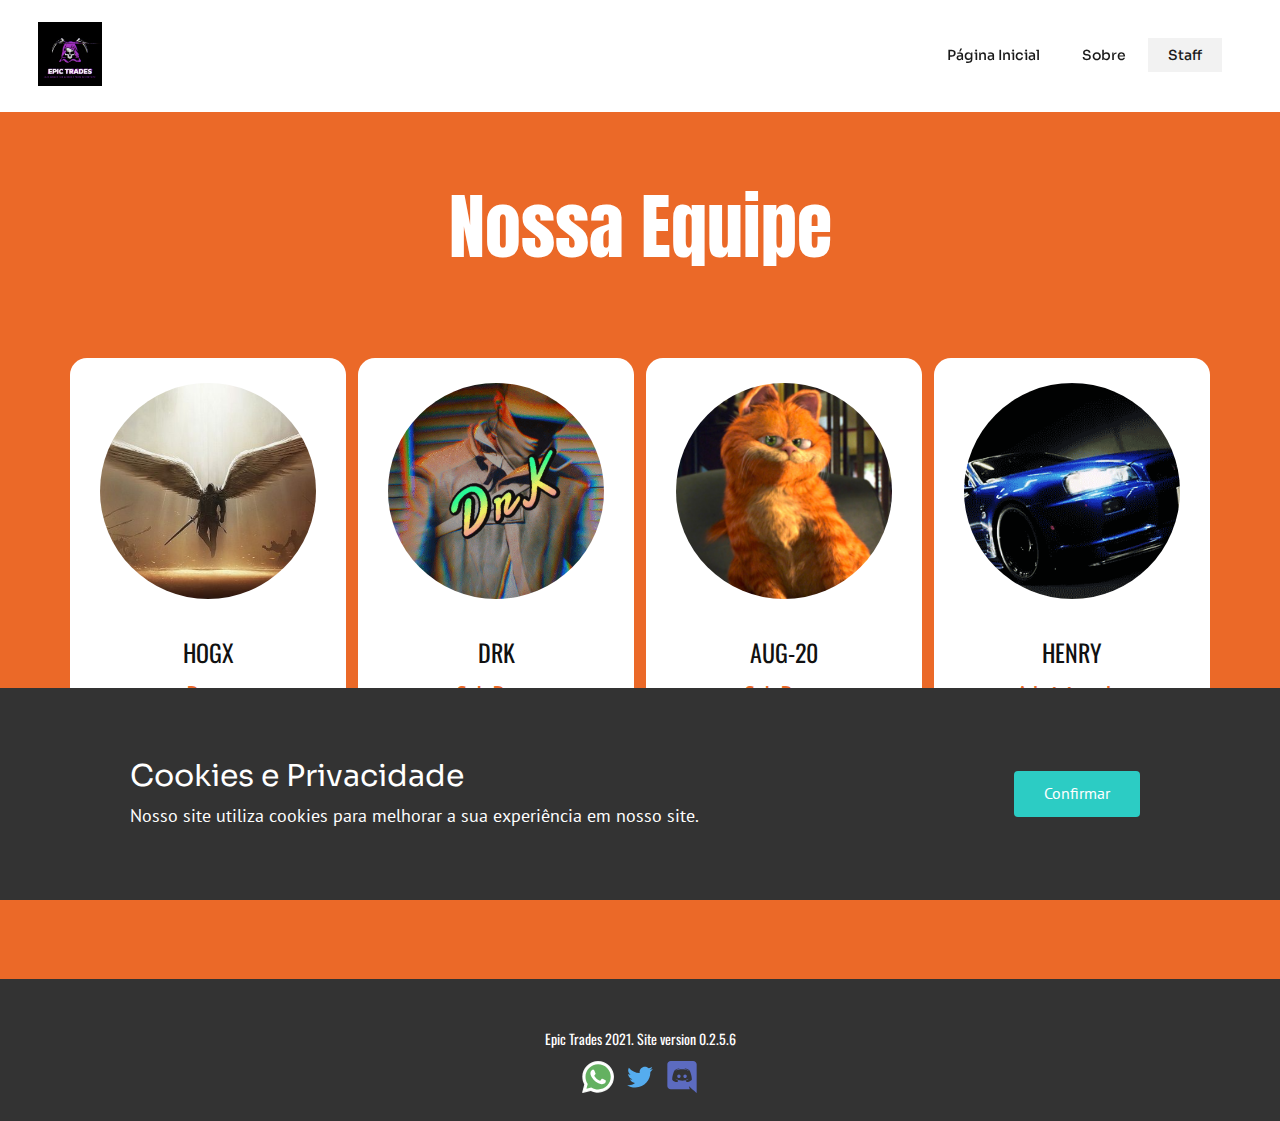
<file: Nossa-Equipe.html>
<!DOCTYPE html>
<html style="font-size: 16px;" lang="pt-BR">
  <head>
    <meta name="viewport" content="width=device-width, initial-scale=1.0">
    <meta charset="utf-8">
    <meta name="keywords" content="">
    <meta name="description" content="">
    <meta name="page_type" content="np-template-header-footer-from-plugin">
    <title>Nossa Equipe</title>
    <link rel="stylesheet" href="style.css" media="screen">
<link rel="stylesheet" href="Nossa-Equipe.css" media="screen">
    <script class="u-script" type="text/javascript" src="jquery.js" defer=""></script>
    <script class="u-script" type="text/javascript" src="template.js" defer=""></script>
    <link rel="icon" href="images/favicon.webp">
    <link id="u-theme-google-font" rel="stylesheet" href="https://fonts.googleapis.com/css?family=PT+Sans:400,400i,700,700i|Sora:100,200,300,400,500,600,700,800">
    <link id="u-page-google-font" rel="stylesheet" href="https://fonts.googleapis.com/css?family=Oswald:200,300,400,500,600,700|Ubuntu:300,300i,400,400i,500,500i,700,700i|Anton:400">
    
    
    <script type="application/ld+json">{
		"@context": "http://schema.org",
		"@type": "Organization",
		"name": "EpicTrades",
		"logo": "images/giphy.webp",
		"sameAs": [
				"https://chat.whatsapp.com/Ivk9c3WMfGkLSg0kKns7dV",
				"https://twitter.com/EpicTrades_",
				"https://discord.gg/87Wp2CSke8"
		]
}</script>
    <meta name="theme-color" content="#478ac9">
    <meta name="twitter:site" content="@">
    <meta name="twitter:card" content="summary_large_image">
    <meta name="twitter:title" content="Nossa Equipe">
    <meta name="twitter:description" content="EpicTrades">
    <meta property="og:title" content="Nossa Equipe">
    <meta property="og:description" content="">
    <meta property="og:type" content="website">
  </head>
  <body class="u-body"><header class="u-clearfix u-header u-sticky u-header" id="sec-3a80"><div class="u-clearfix u-sheet u-sheet-1">
        <a href="Página-Inicial.html" class="u-image u-image-default u-logo u-image-1" data-image-width="480" data-image-height="452">
          <img src="images/giphy.webp" class="u-logo-image u-logo-image-1">
        </a>
        <nav class="u-menu u-menu-dropdown u-offcanvas u-menu-1" data-responsive-from="MD">
          <div class="menu-collapse" style="font-size: 0.875rem; letter-spacing: 0px; font-weight: 500;">
            <a class="u-button-style u-custom-active-border-color u-custom-active-color u-custom-border u-custom-border-color u-custom-borders u-custom-hover-border-color u-custom-hover-color u-custom-left-right-menu-spacing u-custom-padding-bottom u-custom-text-active-color u-custom-text-color u-custom-text-hover-color u-custom-top-bottom-menu-spacing u-nav-link u-text-active-palette-1-base u-text-hover-palette-2-base" href="#">
              <svg><use xmlns:xlink="http://www.w3.org/1999/xlink" xlink:href="#menu-hamburger"></use></svg>
              <svg version="1.1" xmlns="http://www.w3.org/2000/svg" xmlns:xlink="http://www.w3.org/1999/xlink"><defs><symbol id="menu-hamburger" viewBox="0 0 16 16" style="width: 16px; height: 16px;"><rect y="1" width="16" height="2"></rect><rect y="7" width="16" height="2"></rect><rect y="13" width="16" height="2"></rect>
</symbol>
</defs></svg>
            </a>
          </div>
          <div class="u-custom-menu u-nav-container">
            <ul class="u-custom-font u-heading-font u-nav u-spacing-2 u-unstyled u-nav-1"><li class="u-nav-item"><a class="u-active-grey-5 u-border-active-palette-1-base u-border-hover-palette-1-base u-button-style u-hover-grey-10 u-nav-link u-text-active-grey-90 u-text-grey-90 u-text-hover-grey-90" href="Página-Inicial.html" style="padding: 10px 20px;">Página Inicial</a>
</li><li class="u-nav-item"><a class="u-active-grey-5 u-border-active-palette-1-base u-border-hover-palette-1-base u-button-style u-hover-grey-10 u-nav-link u-text-active-grey-90 u-text-grey-90 u-text-hover-grey-90" href="Sobre.html" style="padding: 10px 20px;">Sobre</a>
</li><li class="u-nav-item"><a class="u-active-grey-5 u-border-active-palette-1-base u-border-hover-palette-1-base u-button-style u-hover-grey-10 u-nav-link u-text-active-grey-90 u-text-grey-90 u-text-hover-grey-90" href="Contact.html" style="padding: 10px 20px;">Staff</a><div class="u-nav-popup"><ul class="u-h-spacing-20 u-nav u-unstyled u-v-spacing-10 u-nav-2"><li class="u-nav-item"><a class="u-button-style u-nav-link u-white" href="Nossa-Equipe.html">Nossa Equipe</a>
</li></ul>
</div>
</li></ul>
          </div>
          <div class="u-custom-menu u-nav-container-collapse">
            <div class="u-black u-container-style u-inner-container-layout u-opacity u-opacity-85 u-sidenav">
              <div class="u-sidenav-overflow">
                <div class="u-menu-close"></div>
                <ul class="u-align-center u-custom-font u-font-ubuntu u-nav u-popupmenu-items u-unstyled u-nav-3"><li class="u-nav-item"><a class="u-button-style u-nav-link" href="Página-Inicial.html" style="padding: 10px 20px;">Página Inicial</a>
</li><li class="u-nav-item"><a class="u-button-style u-nav-link" href="Sobre.html" style="padding: 10px 20px;">Sobre</a>
</li><li class="u-nav-item"><a class="u-button-style u-nav-link" href="Contact.html" style="padding: 10px 20px;">Staff</a><div class="u-nav-popup"><ul class="u-h-spacing-20 u-nav u-unstyled u-v-spacing-10 u-nav-4"><li class="u-nav-item"><a class="u-button-style u-nav-link" href="Nossa-Equipe.html">Nossa Equipe</a>
</li></ul>
</div>
</li></ul>
              </div>
            </div>
            <div class="u-black u-menu-overlay u-opacity u-opacity-70"></div>
          </div>
        </nav>
      </div></header>
    <section class="u-align-center u-clearfix u-palette-2-base u-section-1" id="carousel_85fd">
      <div class="u-clearfix u-sheet u-sheet-1">
        <h1 class="u-custom-font u-text u-text-default u-text-1">Nossa Equipe</h1>
        <div class="u-expanded-width u-list u-list-1">
          <div class="u-repeater u-repeater-1">
            <div class="u-align-center-lg u-align-center-md u-align-center-sm u-align-center-xs u-container-style u-list-item u-radius-17 u-repeater-item u-shape-round u-white u-list-item-1">
              <div class="u-container-layout u-similar-container u-container-layout-1">
                <div class="u-image u-image-circle u-image-1" data-image-width="351" data-image-height="351"></div>
                <h3 class="u-align-center-xl u-custom-font u-font-oswald u-text u-text-default u-text-2">HOGX</h3>
                <p class="u-align-center-xl u-text u-text-default u-text-palette-2-base u-text-3">Dono</p>
              </div>
            </div>
            <div class="u-align-center u-container-style u-list-item u-radius-17 u-repeater-item u-shape-round u-white u-list-item-2">
              <div class="u-container-layout u-similar-container u-container-layout-2">
                <div class="u-image u-image-circle u-image-2" data-image-width="368" data-image-height="368"></div>
                <h3 class="u-align-center-xl u-custom-font u-font-oswald u-text u-text-default u-text-4">Drk</h3>
                <p class="u-align-center-xl u-text u-text-default u-text-palette-2-base u-text-5">Sub-Dono</p>
              </div>
            </div>
            <div class="u-align-center u-container-style u-list-item u-radius-17 u-repeater-item u-shape-round u-white u-list-item-3">
              <div class="u-container-layout u-similar-container u-container-layout-3">
                <div class="u-image u-image-circle u-image-3" data-image-width="522" data-image-height="522"></div>
                <h3 class="u-align-center-xl u-custom-font u-font-oswald u-text u-text-default u-text-6">AUG-20</h3>
                <p class="u-align-center-xl u-text u-text-default u-text-palette-2-base u-text-7">Sub-Dono</p>
              </div>
            </div>
            <div class="u-align-center u-container-style u-list-item u-radius-17 u-repeater-item u-shape-round u-white u-list-item-4">
              <div class="u-container-layout u-similar-container u-container-layout-4">
                <div class="u-image u-image-circle u-image-4" data-image-width="268" data-image-height="268"></div>
                <h3 class="u-align-center-xl u-custom-font u-font-oswald u-text u-text-default u-text-8">Henry</h3>
                <p class="u-align-center-xl u-text u-text-default u-text-palette-2-base u-text-9">Administrador</p>
              </div>
            </div>
          </div>
        </div>
      </div>
    </section>
    
    
    <footer class="u-align-center u-clearfix u-footer u-grey-80 u-footer" id="sec-86f6"><div class="u-clearfix u-sheet u-sheet-1">
        <p class="u-custom-font u-font-oswald u-small-text u-text u-text-variant u-text-1"> Epic Trades 2021. Site version 0.2.5.6</p>
        <div class="u-social-icons u-spacing-10 u-social-icons-1">
          <a class="u-social-url" title="Whatsapp" target="_blank" href="https://chat.whatsapp.com/Ivk9c3WMfGkLSg0kKns7dV"><span class="u-icon u-social-facebook u-social-icon u-icon-1"><svg class="u-svg-link" preserveAspectRatio="xMidYMin slice" viewBox="-1 0 512 512" style=""><use xmlns:xlink="http://www.w3.org/1999/xlink" xlink:href="#svg-e8dc"></use></svg><svg class="u-svg-content" viewBox="-1 0 512 512" id="svg-e8dc"><path d="m10.894531 512c-2.875 0-5.671875-1.136719-7.746093-3.234375-2.734376-2.765625-3.789063-6.78125-2.761719-10.535156l33.285156-121.546875c-20.722656-37.472656-31.648437-79.863282-31.632813-122.894532.058594-139.941406 113.941407-253.789062 253.871094-253.789062 67.871094.0273438 131.644532 26.464844 179.578125 74.433594 47.925781 47.972656 74.308594 111.742187 74.289063 179.558594-.0625 139.945312-113.945313 253.800781-253.867188 253.800781 0 0-.105468 0-.109375 0-40.871093-.015625-81.390625-9.976563-117.46875-28.84375l-124.675781 32.695312c-.914062.238281-1.84375.355469-2.761719.355469zm0 0" fill="#e5e5e5"></path><path d="m10.894531 501.105469 34.46875-125.871094c-21.261719-36.839844-32.445312-78.628906-32.429687-121.441406.054687-133.933594 109.046875-242.898438 242.976562-242.898438 64.992188.027344 125.996094 25.324219 171.871094 71.238281 45.871094 45.914063 71.125 106.945313 71.101562 171.855469-.058593 133.929688-109.066406 242.910157-242.972656 242.910157-.007812 0 .003906 0 0 0h-.105468c-40.664063-.015626-80.617188-10.214844-116.105469-29.570313zm134.769531-77.75 7.378907 4.371093c31 18.398438 66.542969 28.128907 102.789062 28.148438h.078125c111.304688 0 201.898438-90.578125 201.945313-201.902344.019531-53.949218-20.964844-104.679687-59.09375-142.839844-38.132813-38.160156-88.832031-59.1875-142.777344-59.210937-111.394531 0-201.984375 90.566406-202.027344 201.886719-.015625 38.148437 10.65625 75.296875 30.875 107.445312l4.804688 7.640625-20.40625 74.5zm0 0" fill="#fff"></path><path d="m19.34375 492.625 33.277344-121.519531c-20.53125-35.5625-31.324219-75.910157-31.3125-117.234375.050781-129.296875 105.273437-234.488282 234.558594-234.488282 62.75.027344 121.644531 24.449219 165.921874 68.773438 44.289063 44.324219 68.664063 103.242188 68.640626 165.898438-.054688 129.300781-105.28125 234.503906-234.550782 234.503906-.011718 0 .003906 0 0 0h-.105468c-39.253907-.015625-77.828126-9.867188-112.085938-28.539063zm0 0" fill="#64b161"></path><g fill="#fff"><path d="m10.894531 501.105469 34.46875-125.871094c-21.261719-36.839844-32.445312-78.628906-32.429687-121.441406.054687-133.933594 109.046875-242.898438 242.976562-242.898438 64.992188.027344 125.996094 25.324219 171.871094 71.238281 45.871094 45.914063 71.125 106.945313 71.101562 171.855469-.058593 133.929688-109.066406 242.910157-242.972656 242.910157-.007812 0 .003906 0 0 0h-.105468c-40.664063-.015626-80.617188-10.214844-116.105469-29.570313zm134.769531-77.75 7.378907 4.371093c31 18.398438 66.542969 28.128907 102.789062 28.148438h.078125c111.304688 0 201.898438-90.578125 201.945313-201.902344.019531-53.949218-20.964844-104.679687-59.09375-142.839844-38.132813-38.160156-88.832031-59.1875-142.777344-59.210937-111.394531 0-201.984375 90.566406-202.027344 201.886719-.015625 38.148437 10.65625 75.296875 30.875 107.445312l4.804688 7.640625-20.40625 74.5zm0 0"></path><path d="m195.183594 152.246094c-4.546875-10.109375-9.335938-10.3125-13.664063-10.488282-3.539062-.152343-7.589843-.144531-11.632812-.144531-4.046875 0-10.625 1.523438-16.1875 7.597657-5.566407 6.074218-21.253907 20.761718-21.253907 50.632812 0 29.875 21.757813 58.738281 24.792969 62.792969 3.035157 4.050781 42 67.308593 103.707031 91.644531 51.285157 20.226562 61.71875 16.203125 72.851563 15.191406 11.132813-1.011718 35.917969-14.6875 40.976563-28.863281 5.0625-14.175781 5.0625-26.324219 3.542968-28.867187-1.519531-2.527344-5.566406-4.046876-11.636718-7.082032-6.070313-3.035156-35.917969-17.726562-41.484376-19.75-5.566406-2.027344-9.613281-3.035156-13.660156 3.042969-4.050781 6.070313-15.675781 19.742187-19.21875 23.789063-3.542968 4.058593-7.085937 4.566406-13.15625 1.527343-6.070312-3.042969-25.625-9.449219-48.820312-30.132812-18.046875-16.089844-30.234375-35.964844-33.777344-42.042969-3.539062-6.070312-.058594-9.070312 2.667969-12.386719 4.910156-5.972656 13.148437-16.710937 15.171875-20.757812 2.023437-4.054688 1.011718-7.597657-.503906-10.636719-1.519532-3.035156-13.320313-33.058594-18.714844-45.066406zm0 0" fill-rule="evenodd"></path>
</g></svg></span>
          </a>
          <a class="u-social-url" title="twitter" target="_blank" href="https://twitter.com/EpicTrades_"><span class="u-icon u-social-icon u-social-twitter u-icon-2"><svg class="u-svg-link" preserveAspectRatio="xMidYMin slice" viewBox="0 0 112 112" style=""><use xmlns:xlink="http://www.w3.org/1999/xlink" xlink:href="#svg-885a"></use></svg><svg class="u-svg-content" viewBox="0 0 112 112" x="0" y="0" id="svg-885a"><path fill="currentColor" d="M92.2,38.2c0,0.8,0,1.6,0,2.3c0,24.3-18.6,52.4-52.6,52.4c-10.6,0.1-20.2-2.9-28.5-8.2
	c1.4,0.2,2.9,0.2,4.4,0.2c8.7,0,16.7-2.9,23-7.9c-8.1-0.2-14.9-5.5-17.3-12.8c1.1,0.2,2.4,0.2,3.4,0.2c1.6,0,3.3-0.2,4.8-0.7
	c-8.4-1.6-14.9-9.2-14.9-18c0-0.2,0-0.2,0-0.2c2.5,1.4,5.4,2.2,8.4,2.3c-5-3.3-8.3-8.9-8.3-15.4c0-3.4,1-6.5,2.5-9.2
	c9.1,11.1,22.7,18.5,38,19.2c-0.2-1.4-0.4-2.8-0.4-4.3c0.1-10,8.3-18.2,18.5-18.2c5.4,0,10.1,2.2,13.5,5.7c4.3-0.8,8.1-2.3,11.7-4.5
	c-1.4,4.3-4.3,7.9-8.1,10.1c3.7-0.4,7.3-1.4,10.6-2.9C98.9,32.3,95.7,35.5,92.2,38.2z"></path></svg></span>
          </a>
          <a class="u-social-url" title="Discord" target="_blank" href="https://discord.gg/87Wp2CSke8"><span class="u-icon u-social-icon u-social-instagram u-icon-3"><svg class="u-svg-link" preserveAspectRatio="xMidYMin slice" viewBox="0 0 24 24" style=""><use xmlns:xlink="http://www.w3.org/1999/xlink" xlink:href="#svg-a0b6"></use></svg><svg class="u-svg-content" viewBox="0 0 24 24" id="svg-a0b6"><g fill="currentColor"><path d="m3.58 21.196h14.259l-.681-2.205c.101.088 5.842 5.009 5.842 5.009v-21.525c-.068-1.338-1.22-2.475-2.648-2.475l-16.767.003c-1.427 0-2.585 1.139-2.585 2.477v16.24c0 1.411 1.156 2.476 2.58 2.476zm10.548-15.513-.033.012.012-.012zm-7.631 1.269c1.833-1.334 3.532-1.27 3.532-1.27l.137.135c-2.243.535-3.26 1.537-3.26 1.537.104-.022 4.633-2.635 10.121.066 0 0-1.019-.937-3.124-1.537l.186-.183c.291.001 1.831.055 3.479 1.26 0 0 1.844 3.15 1.844 7.02-.061-.074-1.144 1.666-3.931 1.726 0 0-.472-.534-.808-1 1.63-.468 2.24-1.404 2.24-1.404-3.173 1.998-5.954 1.686-9.281.336-.031 0-.045-.014-.061-.03v-.006c-.016-.015-.03-.03-.061-.03h-.06c-.204-.134-.34-.2-.34-.2s.609.936 2.174 1.404c-.411.469-.818 1.002-.818 1.002-2.786-.066-3.802-1.806-3.802-1.806 0-3.876 1.833-7.02 1.833-7.02z"></path><path d="m14.308 12.771c.711 0 1.29-.6 1.29-1.34 0-.735-.576-1.335-1.29-1.335v.003c-.708 0-1.288.598-1.29 1.338 0 .734.579 1.334 1.29 1.334z"></path><path d="m9.69 12.771c.711 0 1.29-.6 1.29-1.34 0-.735-.575-1.335-1.286-1.335l-.004.003c-.711 0-1.29.598-1.29 1.338 0 .734.579 1.334 1.29 1.334z"></path>
</g></svg></span>
          </a>
        </div>
      </div></footer>

  <section class="u-align-center u-clearfix u-cookies-consent u-grey-80 u-cookies-consent" id="sec-4603">
      <div class="u-clearfix u-sheet u-valign-middle u-sheet-1">
        <div class="u-clearfix u-expanded-width u-layout-wrap u-layout-wrap-1">
          <div class="u-gutter-0 u-layout">
            <div class="u-layout-row">
              <div class="u-container-style u-layout-cell u-left-cell u-size-43-md u-size-43-sm u-size-43-xs u-size-46-lg u-size-46-xl u-layout-cell-1">
                <div class="u-container-layout u-valign-middle u-container-layout-1">
                  <h3 class="u-text u-text-default u-text-1">Cookies e Privacidade</h3>
                  <p class="u-text u-text-2">Nosso site utiliza cookies para melhorar a sua experiência em nosso site.</p>
                </div>
              </div>
              <div class="u-align-left u-container-style u-layout-cell u-right-cell u-size-14-lg u-size-14-xl u-size-17-md u-size-17-sm u-size-17-xs u-layout-cell-2">
                <div class="u-container-layout u-valign-middle u-container-layout-2">
                  <a href="###" class="u-border-none u-btn u-btn-round u-button-confirm u-button-style u-palette-4-base u-radius-4 u-btn-1">Confirmar</a>
                </div>
              </div>
            </div>
          </div>
        </div>
      </div>
    <style>.u-cookies-consent {
  background-image: none;
}

.u-cookies-consent .u-sheet-1 {
  min-height: 212px;
}

.u-cookies-consent .u-layout-wrap-1 {
  margin-top: 30px;
  margin-bottom: 30px;
}

.u-cookies-consent .u-layout-cell-1 {
  min-height: 152px;
}

.u-cookies-consent .u-container-layout-1 {
  padding: 30px 60px;
}

.u-cookies-consent .u-text-1 {
  margin-top: 0;
  margin-right: 20px;
  margin-bottom: 0;
}

.u-cookies-consent .u-text-2 {
  margin: 8px 139px 0 0;
}

.u-cookies-consent .u-layout-cell-2 {
  min-height: 152px;
}

.u-cookies-consent .u-container-layout-2 {
  padding: 30px;
}

.u-cookies-consent .u-btn-1 {
  border-style: none;
  background-image: none;
  margin: 0 auto;
}

@media (max-width: 1199px) {
  .u-cookies-consent .u-sheet-1 {
    min-height: 131px;
  }

  .u-cookies-consent .u-layout-cell-1 {
    min-height: 125px;
  }

  .u-cookies-consent .u-text-1 {
    margin-right: 0;
  }

  .u-cookies-consent .u-text-2 {
    margin-right: 0;
  }

  .u-cookies-consent .u-layout-cell-2 {
    min-height: 125px;
  }
}

@media (max-width: 991px) {
  .u-cookies-consent .u-sheet-1 {
    min-height: 106px;
  }

  .u-cookies-consent .u-layout-cell-1 {
    min-height: 100px;
  }

  .u-cookies-consent .u-container-layout-1 {
    padding-left: 30px;
    padding-right: 30px;
  }

  .u-cookies-consent .u-layout-cell-2 {
    min-height: 100px;
  }
}

@media (max-width: 767px) {
  .u-cookies-consent .u-sheet-1 {
    min-height: 225px;
  }

  .u-cookies-consent .u-layout-cell-1 {
    min-height: 154px;
  }

  .u-cookies-consent .u-container-layout-1 {
    padding-left: 10px;
    padding-right: 10px;
    padding-bottom: 20px;
  }

  .u-cookies-consent .u-layout-cell-2 {
    min-height: 65px;
  }

  .u-cookies-consent .u-container-layout-2 {
    padding: 10px;
  }
}

@media (max-width: 575px) {
  .u-cookies-consent .u-sheet-1 {
    min-height: 121px;
  }

  .u-cookies-consent .u-layout-cell-1 {
    min-height: 100px;
  }

  .u-cookies-consent .u-layout-cell-2 {
    min-height: 15px;
  }
}</style></section></body>
</html>
</file>
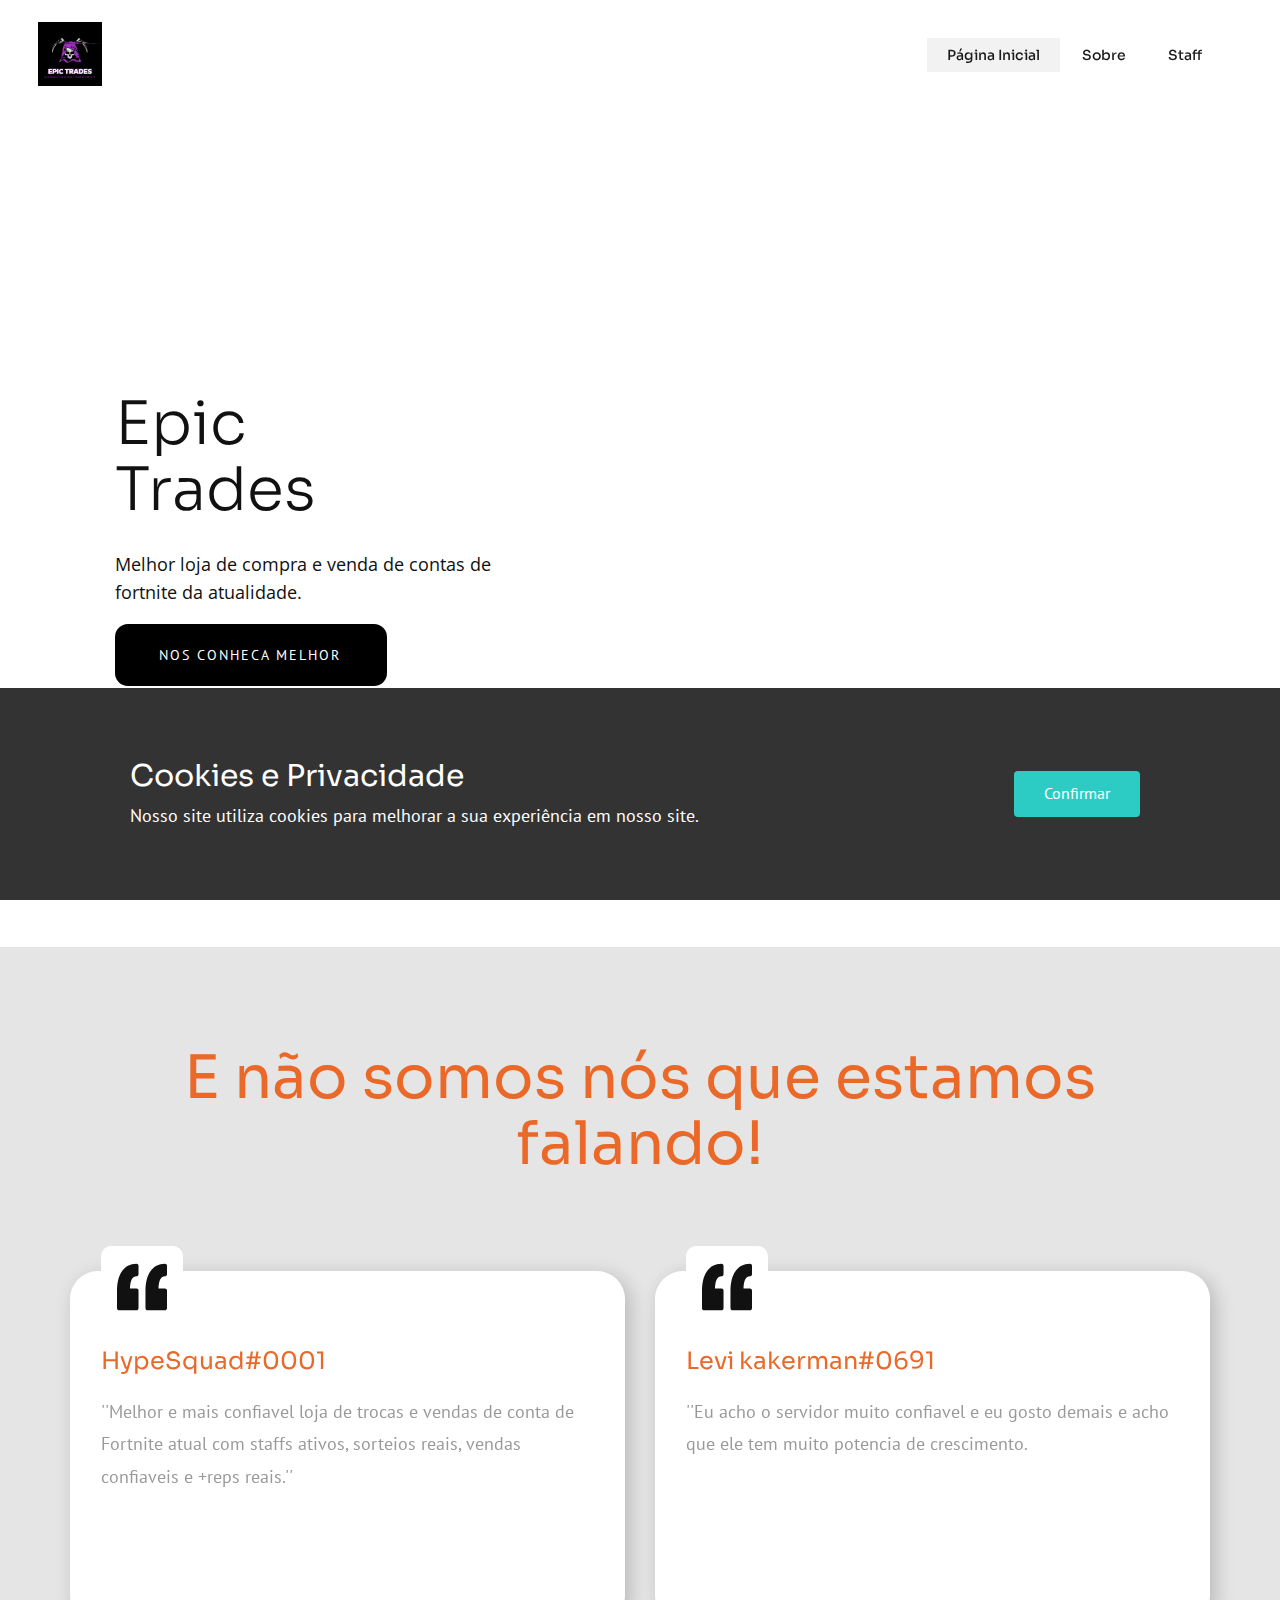
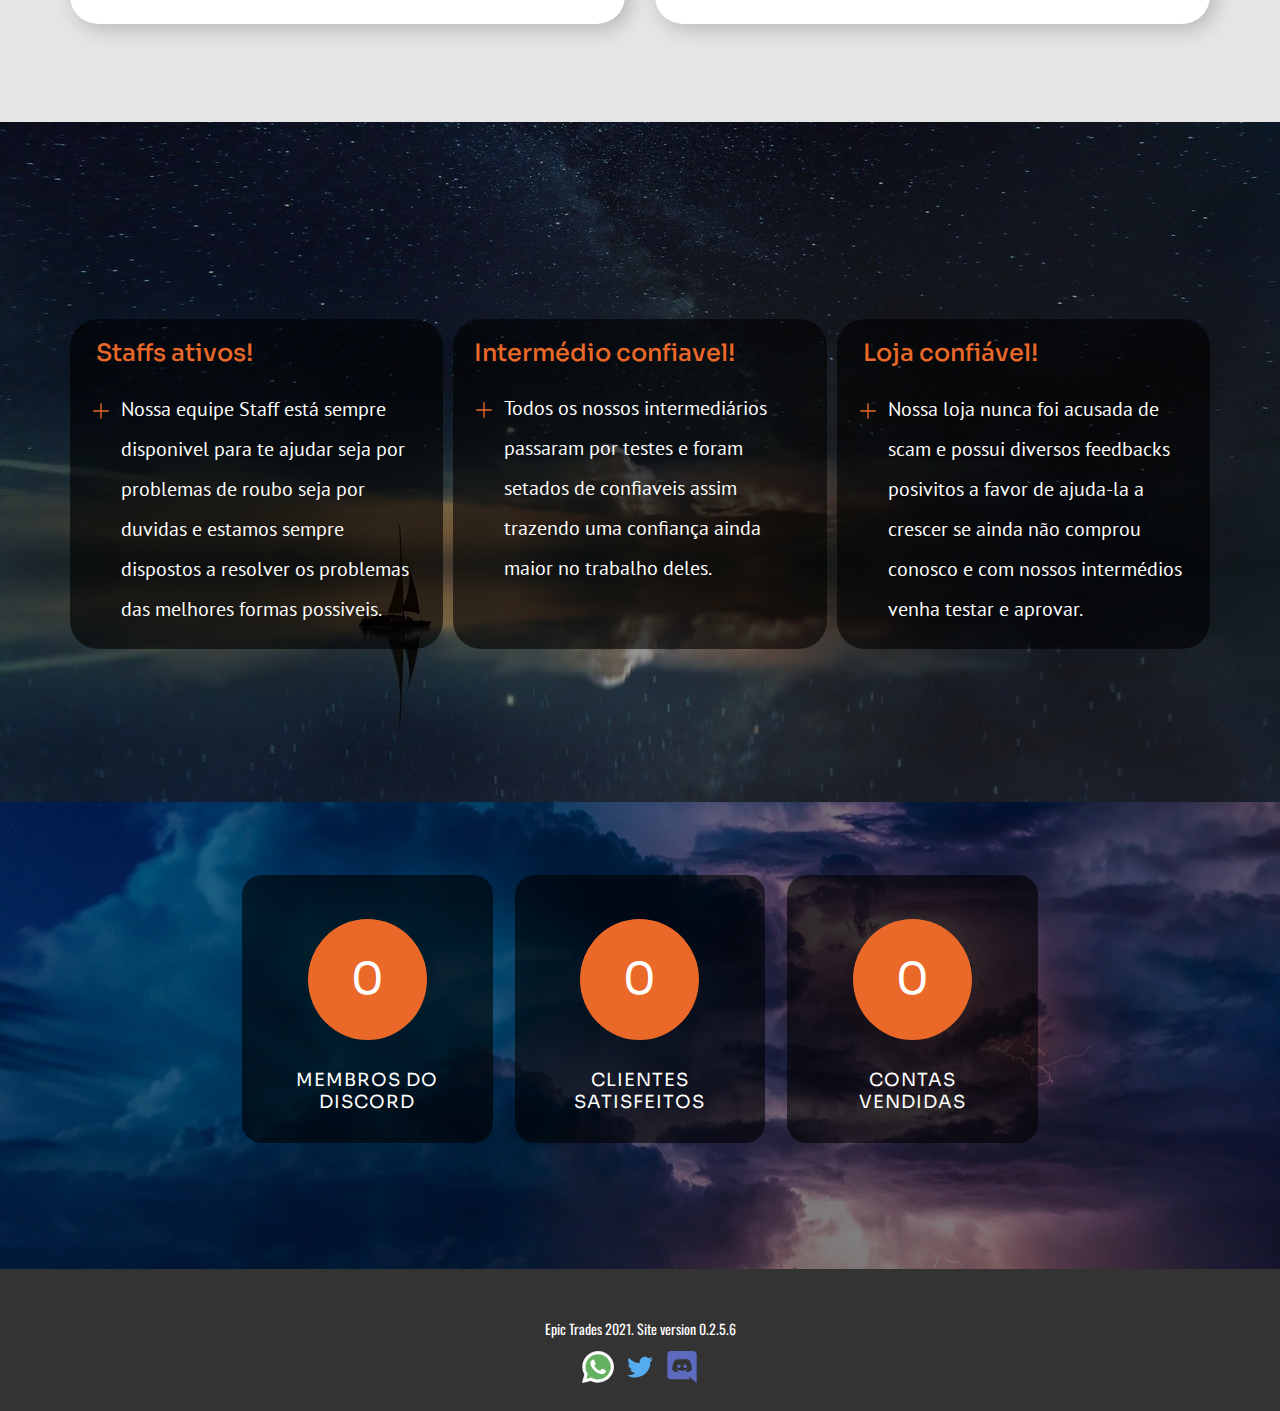
<file: Página-Inicial.html>
<!DOCTYPE html>
<html style="font-size: 16px;" lang="pt-BR"><head>
    <meta name="viewport" content="width=device-width, initial-scale=1.0">
    <meta charset="utf-8">
    <meta name="keywords" content="Innovative Solutions, Company Services, ​Strategy, design, content and technology, We work with user research, UX design, UI and engineering, Meet Our Team, ​Got a project?
Let’s talk, Nam ultrices ultrices nec tortor pulvinar esteras loremips est orem.">
    <meta name="description" content="">
    <meta name="page_type" content="np-template-header-footer-from-plugin">
    <meta property="og:title" content="EPIC TRADES">
    <meta property="og:description" content="Melhor loja de venda e trocas de conta do Fortnite atualmente.">
    <meta property="og:image" content="images/giphy.webp">
    <title>Página Inicial</title>
    <link rel="stylesheet" href="style.css" media="screen">
<link rel="stylesheet" href="Página-Inicial.css" media="screen">
    <script class="u-script" type="text/javascript" src="jquery.js" defer=""></script>
    <script class="u-script" type="text/javascript" src="template.js" defer=""></script>
    <link rel="icon" href="images/favicon.webp">
    <link id="u-theme-google-font" rel="stylesheet" href="https://fonts.googleapis.com/css?family=PT+Sans:400,400i,700,700i|Sora:100,200,300,400,500,600,700,800">
    <link id="u-page-google-font" rel="stylesheet" href="https://fonts.googleapis.com/css?family=Open+Sans:300,300i,400,400i,600,600i,700,700i,800,800i|Ubuntu:300,300i,400,400i,500,500i,700,700i|Oswald:200,300,400,500,600,700">
    
    
    
    
    
    <script type="application/ld+json">{
		"@context": "http://schema.org",
		"@type": "Organization",
		"name": "EpicTrades",
		"logo": "images/giphy.webp",
		"sameAs": [
				"https://chat.whatsapp.com/Ivk9c3WMfGkLSg0kKns7dV",
				"https://twitter.com/EpicTrades_",
				"https://discord.gg/87Wp2CSke8"
		]
}</script>
    <meta name="theme-color" content="#478ac9">
    <meta name="twitter:site" content="@">
    <meta name="twitter:card" content="summary_large_image">
    <meta name="twitter:title" content="Página Inicial">
    <meta name="twitter:description" content="EpicTrades">
    <meta property="og:type" content="website">
  </head>
  <body class="u-body"><header class="u-clearfix u-header u-sticky u-header" id="sec-3a80"><div class="u-clearfix u-sheet u-sheet-1">
        <a href="Página-Inicial.html" class="u-image u-image-default u-logo u-image-1" data-image-width="480" data-image-height="452">
          <img src="images/giphy.webp" class="u-logo-image u-logo-image-1">
        </a>
        <nav class="u-menu u-menu-dropdown u-offcanvas u-menu-1" data-responsive-from="MD">
          <div class="menu-collapse" style="font-size: 0.875rem; letter-spacing: 0px; font-weight: 500;">
            <a class="u-button-style u-custom-active-border-color u-custom-active-color u-custom-border u-custom-border-color u-custom-borders u-custom-hover-border-color u-custom-hover-color u-custom-left-right-menu-spacing u-custom-padding-bottom u-custom-text-active-color u-custom-text-color u-custom-text-hover-color u-custom-top-bottom-menu-spacing u-nav-link u-text-active-palette-1-base u-text-hover-palette-2-base" href="#">
              <svg><use xmlns:xlink="http://www.w3.org/1999/xlink" xlink:href="#menu-hamburger"></use></svg>
              <svg version="1.1" xmlns="http://www.w3.org/2000/svg" xmlns:xlink="http://www.w3.org/1999/xlink"><defs><symbol id="menu-hamburger" viewBox="0 0 16 16" style="width: 16px; height: 16px;"><rect y="1" width="16" height="2"></rect><rect y="7" width="16" height="2"></rect><rect y="13" width="16" height="2"></rect>
</symbol>
</defs></svg>
            </a>
          </div>
          <div class="u-custom-menu u-nav-container">
            <ul class="u-custom-font u-heading-font u-nav u-spacing-2 u-unstyled u-nav-1"><li class="u-nav-item"><a class="u-active-grey-5 u-border-active-palette-1-base u-border-hover-palette-1-base u-button-style u-hover-grey-10 u-nav-link u-text-active-grey-90 u-text-grey-90 u-text-hover-grey-90" href="Página-Inicial.html" style="padding: 10px 20px;">Página Inicial</a>
</li><li class="u-nav-item"><a class="u-active-grey-5 u-border-active-palette-1-base u-border-hover-palette-1-base u-button-style u-hover-grey-10 u-nav-link u-text-active-grey-90 u-text-grey-90 u-text-hover-grey-90" href="Sobre.html" style="padding: 10px 20px;">Sobre</a>
</li><li class="u-nav-item"><a class="u-active-grey-5 u-border-active-palette-1-base u-border-hover-palette-1-base u-button-style u-hover-grey-10 u-nav-link u-text-active-grey-90 u-text-grey-90 u-text-hover-grey-90" href="Contact.html" style="padding: 10px 20px;">Staff</a><div class="u-nav-popup"><ul class="u-h-spacing-20 u-nav u-unstyled u-v-spacing-10 u-nav-2"><li class="u-nav-item"><a class="u-button-style u-nav-link u-white" href="Nossa-Equipe.html">Nossa Equipe</a>
</li></ul>
</div>
</li></ul>
          </div>
          <div class="u-custom-menu u-nav-container-collapse">
            <div class="u-black u-container-style u-inner-container-layout u-opacity u-opacity-85 u-sidenav">
              <div class="u-sidenav-overflow">
                <div class="u-menu-close"></div>
                <ul class="u-align-center u-custom-font u-font-ubuntu u-nav u-popupmenu-items u-unstyled u-nav-3"><li class="u-nav-item"><a class="u-button-style u-nav-link" href="Página-Inicial.html" style="padding: 10px 20px;">Página Inicial</a>
</li><li class="u-nav-item"><a class="u-button-style u-nav-link" href="Sobre.html" style="padding: 10px 20px;">Sobre</a>
</li><li class="u-nav-item"><a class="u-button-style u-nav-link" href="Contact.html" style="padding: 10px 20px;">Staff</a><div class="u-nav-popup"><ul class="u-h-spacing-20 u-nav u-unstyled u-v-spacing-10 u-nav-4"><li class="u-nav-item"><a class="u-button-style u-nav-link" href="Nossa-Equipe.html">Nossa Equipe</a>
</li></ul>
</div>
</li></ul>
              </div>
            </div>
            <div class="u-black u-menu-overlay u-opacity u-opacity-70"></div>
          </div>
        </nav>
      </div></header> 
    <section class="u-clearfix u-video u-section-1" id="carousel_2e1d">
      <div class="u-background-video u-expanded" style="">
        <div class="embed-responsive embed-responsive-1">
          <iframe style="position: absolute;top: 0;left: 0;width: 100%;height: 100%;" class="embed-responsive-item" src="https://www.youtube.com/embed/kYVOIxWJLzQ?playlist=kYVOIxWJLzQ&amp;loop=1&amp;mute=1&amp;showinfo=0&amp;controls=0&amp;start=0&amp;autoplay=1" frameborder="0" allowfullscreen=""></iframe>
        </div>
      </div>
      <div class="u-clearfix u-sheet u-valign-middle u-sheet-1">
        <div class="u-align-left u-container-style u-group u-radius-28 u-shape-round u-white u-group-1">
          <div class="u-container-layout u-container-layout-1">
            <h1 class="u-text u-text-default u-text-1"> Epic<br>Trades
            </h1>
            <p class="u-custom-font u-font-open-sans u-text u-text-2">Melhor loja de compra e venda de contas de fortnite da atualidade.</p>
            <a href="Sobre.html" data-page-id="219506266" class="u-active-palette-4-base u-black u-border-none u-btn u-btn-round u-button-style u-hover-palette-5-dark-1 u-radius-13 u-text-active-white u-text-hover-white u-btn-1">NOS CONHECA MELHOR</a>
          </div>
        </div>
      </div>
    </section>
    <section class="u-align-center-lg u-align-center-md u-align-center-sm u-align-center-xl u-align-left-xs u-clearfix u-grey-10 u-section-2" id="carousel_2469">
      <div class="u-clearfix u-sheet u-valign-middle u-sheet-1">
        <h1 class="u-text u-text-default u-text-palette-2-base u-text-1"> E não somos nós que estamos falando!</h1>
        <div class="u-expanded-width u-list u-list-1">
          <div class="u-repeater u-repeater-1">
            <div class="u-align-left u-container-style u-list-item u-radius-28 u-repeater-item u-shape-round u-white u-list-item-1">
              <div class="u-container-layout u-similar-container u-container-layout-1"><span class="u-icon u-icon-rounded u-radius-10 u-spacing-16 u-white u-icon-1"><svg class="u-svg-link" preserveAspectRatio="xMidYMin slice" viewBox="0 0 349.078 349.078" style=""><use xmlns:xlink="http://www.w3.org/1999/xlink" xlink:href="#svg-7456"></use></svg><svg class="u-svg-content" viewBox="0 0 349.078 349.078" x="0px" y="0px" id="svg-7456" style="enable-background:new 0 0 349.078 349.078;"><g><path d="M150.299,26.634v58.25c0,7.9-6.404,14.301-14.304,14.301c-28.186,0-43.518,28.909-45.643,85.966h45.643   c7.9,0,14.304,6.407,14.304,14.304v122.992c0,7.896-6.404,14.298-14.304,14.298H14.301C6.398,336.745,0,330.338,0,322.447V199.455   c0-27.352,2.754-52.452,8.183-74.611c5.568-22.721,14.115-42.587,25.396-59.048c11.608-16.917,26.128-30.192,43.16-39.44   C93.886,17.052,113.826,12.333,136,12.333C143.895,12.333,150.299,18.734,150.299,26.634z M334.773,99.186   c7.896,0,14.305-6.407,14.305-14.301v-58.25c0-7.9-6.408-14.301-14.305-14.301c-22.165,0-42.108,4.72-59.249,14.023   c-17.035,9.248-31.563,22.523-43.173,39.44c-11.277,16.461-19.824,36.328-25.393,59.054c-5.426,22.166-8.18,47.266-8.18,74.605   v122.992c0,7.896,6.406,14.298,14.304,14.298h121.69c7.896,0,14.299-6.407,14.299-14.298V199.455   c0-7.896-6.402-14.304-14.299-14.304h-44.992C291.873,128.095,306.981,99.186,334.773,99.186z"></path>
</g></svg></span>
                <h5 class="u-text u-text-palette-2-base u-text-2">HypeSquad#0001</h5>
                <p class="u-text u-text-grey-40 u-text-3"> ''Melhor e mais confiavel loja de trocas e vendas de conta de Fortnite atual com staffs ativos, sorteios reais, vendas confiaveis e +reps reais.''</p>
              </div>
            </div>
            <div class="u-align-left u-container-style u-list-item u-radius-28 u-repeater-item u-shape-round u-white u-list-item-2">
              <div class="u-container-layout u-similar-container u-container-layout-2"><span class="u-icon u-icon-rounded u-radius-10 u-spacing-16 u-white u-icon-2"><svg class="u-svg-link" preserveAspectRatio="xMidYMin slice" viewBox="0 0 349.078 349.078" style=""><use xmlns:xlink="http://www.w3.org/1999/xlink" xlink:href="#svg-0614"></use></svg><svg class="u-svg-content" viewBox="0 0 349.078 349.078" x="0px" y="0px" id="svg-0614" style="enable-background:new 0 0 349.078 349.078;"><g><path d="M150.299,26.634v58.25c0,7.9-6.404,14.301-14.304,14.301c-28.186,0-43.518,28.909-45.643,85.966h45.643   c7.9,0,14.304,6.407,14.304,14.304v122.992c0,7.896-6.404,14.298-14.304,14.298H14.301C6.398,336.745,0,330.338,0,322.447V199.455   c0-27.352,2.754-52.452,8.183-74.611c5.568-22.721,14.115-42.587,25.396-59.048c11.608-16.917,26.128-30.192,43.16-39.44   C93.886,17.052,113.826,12.333,136,12.333C143.895,12.333,150.299,18.734,150.299,26.634z M334.773,99.186   c7.896,0,14.305-6.407,14.305-14.301v-58.25c0-7.9-6.408-14.301-14.305-14.301c-22.165,0-42.108,4.72-59.249,14.023   c-17.035,9.248-31.563,22.523-43.173,39.44c-11.277,16.461-19.824,36.328-25.393,59.054c-5.426,22.166-8.18,47.266-8.18,74.605   v122.992c0,7.896,6.406,14.298,14.304,14.298h121.69c7.896,0,14.299-6.407,14.299-14.298V199.455   c0-7.896-6.402-14.304-14.299-14.304h-44.992C291.873,128.095,306.981,99.186,334.773,99.186z"></path>
</g></svg></span>
                <h5 class="u-text u-text-palette-2-base u-text-4"> Levi kakerman#0691</h5>
                <p class="u-text u-text-grey-40 u-text-5">''Eu acho o servidor muito confiavel e eu gosto demais e acho que ele tem muito potencia de crescimento.</p>
              </div>
            </div>
          </div>
        </div>
      </div>
    </section>
    <section class="u-align-center u-clearfix u-image u-shading u-section-3" id="carousel_62c3" data-image-width="1280" data-image-height="831">
      <div class="u-clearfix u-sheet u-sheet-1">
        <div class="u-expanded-width u-list u-list-1">
          <div class="u-repeater u-repeater-1">
            <div class="u-align-left u-black u-container-style u-list-item u-opacity u-opacity-60 u-radius-28 u-repeater-item u-shape-round">
              <div class="u-container-layout u-similar-container u-container-layout-1">
                <h4 class="u-text u-text-palette-2-base u-text-1"><span class="u-icon u-icon-1 u-icon-circle u-text-palette-1-base">&nbsp;​</span>Staffs ativos!
                </h4>
                <ul class="u-custom-list u-text u-text-2">
                  <li style="margin-left: 1.5em;">
                    <div class="u-list-icon u-text-palette-2-base">
                      <svg class="u-svg-content" viewBox="0 0 409.6 409.6" x="0px" y="0px" id="svg-8185"><g><g><path d="M392.533,187.733H221.867V17.067C221.867,7.641,214.226,0,204.8,0s-17.067,7.641-17.067,17.067v170.667H17.067    C7.641,187.733,0,195.374,0,204.8s7.641,17.067,17.067,17.067h170.667v170.667c0,9.426,7.641,17.067,17.067,17.067    s17.067-7.641,17.067-17.067V221.867h170.667c9.426,0,17.067-7.641,17.067-17.067S401.959,187.733,392.533,187.733z"></path>
</g>
</g></svg>
                    </div> Nossa equipe Staff está sempre disponivel para te ajudar seja por problemas de roubo seja por duvidas e estamos sempre dispostos a resolver os problemas das melhores formas possiveis.
                  </li>
                </ul>
              </div>
            </div>
            <div class="u-align-left u-black u-container-style u-list-item u-opacity u-opacity-60 u-radius-28 u-repeater-item u-shape-round u-list-item-2">
              <div class="u-container-layout u-similar-container u-container-layout-2">
                <h4 class="u-text u-text-palette-2-base u-text-3"> Intermédio confiavel!</h4>
                <ul class="u-custom-list u-text u-text-4">
                  <li style="margin-left: 1.5em;">
                    <div class="u-list-icon u-text-palette-2-base">
                      <svg class="u-svg-content" viewBox="0 0 409.6 409.6" x="0px" y="0px" id="svg-a797"><g><g><path d="M392.533,187.733H221.867V17.067C221.867,7.641,214.226,0,204.8,0s-17.067,7.641-17.067,17.067v170.667H17.067    C7.641,187.733,0,195.374,0,204.8s7.641,17.067,17.067,17.067h170.667v170.667c0,9.426,7.641,17.067,17.067,17.067    s17.067-7.641,17.067-17.067V221.867h170.667c9.426,0,17.067-7.641,17.067-17.067S401.959,187.733,392.533,187.733z"></path>
</g>
</g></svg>
                    </div> Todos os nossos intermediários passaram por testes e foram setados de confiaveis assim trazendo uma confiança ainda maior no trabalho deles.
                  </li>
                </ul>
              </div>
            </div>
            <div class="u-align-left u-black u-container-style u-list-item u-opacity u-opacity-60 u-radius-28 u-repeater-item u-shape-round u-list-item-3">
              <div class="u-container-layout u-similar-container u-container-layout-3">
                <h4 class="u-text u-text-palette-2-base u-text-5"><span class="u-icon u-icon-3 u-icon-circle u-text-palette-1-base">&nbsp;​</span>Loja confiável!
                </h4>
                <ul class="u-custom-list u-text u-text-6">
                  <li style="margin-left: 1.5em;">
                    <div class="u-list-icon u-text-palette-2-base">
                      <svg class="u-svg-content" viewBox="0 0 409.6 409.6" x="0px" y="0px" id="svg-f224"><g><g><path d="M392.533,187.733H221.867V17.067C221.867,7.641,214.226,0,204.8,0s-17.067,7.641-17.067,17.067v170.667H17.067    C7.641,187.733,0,195.374,0,204.8s7.641,17.067,17.067,17.067h170.667v170.667c0,9.426,7.641,17.067,17.067,17.067    s17.067-7.641,17.067-17.067V221.867h170.667c9.426,0,17.067-7.641,17.067-17.067S401.959,187.733,392.533,187.733z"></path>
</g>
</g></svg>
                    </div> Nossa loja nunca foi acusada de scam e possui diversos feedbacks posivitos a favor de ajuda-la a crescer se ainda não comprou conosco e com nossos intermédios venha testar e aprovar.
                  </li>
                </ul>
              </div>
            </div>
          </div>
        </div>
      </div>
    </section>
    <section class="u-align-center u-clearfix u-image u-shading u-section-4" src="" id="carousel_5b05" data-image-width="1280" data-image-height="720">
      <div class="u-clearfix u-sheet u-sheet-1">
        <div class="u-expanded-width-md u-expanded-width-sm u-expanded-width-xs u-list u-list-1">
          <div class="u-repeater u-repeater-1">
            <div class="u-align-center u-black u-container-style u-list-item u-opacity u-opacity-60 u-radius-20 u-repeater-item u-shape-round u-list-item-1">
              <div class="u-container-layout u-similar-container u-valign-top u-container-layout-1">
                <div class="u-container-style u-group u-palette-2-base u-shape-circle u-group-1">
                  <div class="u-container-layout u-valign-middle u-container-layout-2">
                    <h3 class="u-align-center u-text u-text-default u-text-1" data-animation-name="counter" data-animation-event="scroll" data-animation-duration="3000">350</h3>
                  </div>
                </div>
                <h5 class="u-text u-text-default u-text-2">Membros do discord</h5>
              </div>
            </div>
            <div class="u-align-center u-black u-container-style u-list-item u-opacity u-opacity-60 u-radius-20 u-repeater-item u-shape-round u-list-item-2">
              <div class="u-container-layout u-similar-container u-valign-top u-container-layout-3">
                <div class="u-container-style u-group u-palette-2-base u-shape-circle u-group-2">
                  <div class="u-container-layout u-valign-middle u-container-layout-4">
                    <h3 class="u-align-center u-text u-text-default u-text-3" data-animation-name="counter" data-animation-event="scroll" data-animation-duration="3000">32</h3>
                  </div>
                </div>
                <h5 class="u-text u-text-default u-text-4">CLientes satisfeitos</h5>
              </div>
            </div>
            <div class="u-align-center u-black u-container-style u-list-item u-opacity u-opacity-60 u-radius-20 u-repeater-item u-shape-round u-list-item-3">
              <div class="u-container-layout u-similar-container u-valign-top u-container-layout-5">
                <div class="u-container-style u-group u-palette-2-base u-shape-circle u-group-3">
                  <div class="u-container-layout u-valign-middle u-container-layout-6">
                    <h3 class="u-align-center u-text u-text-default u-text-5" data-animation-name="counter" data-animation-event="scroll" data-animation-duration="3000">32</h3>
                  </div>
                </div>
                <h5 class="u-text u-text-default u-text-6">COntas vendidas</h5>
              </div>
            </div>
          </div>
        </div>
      </div>
    </section>
    
    
    <footer class="u-align-center u-clearfix u-footer u-grey-80 u-footer" id="sec-86f6"><div class="u-clearfix u-sheet u-sheet-1">
        <p class="u-custom-font u-font-oswald u-small-text u-text u-text-variant u-text-1"> Epic Trades 2021. Site version 0.2.5.6</p>
        <div class="u-social-icons u-spacing-10 u-social-icons-1">
          <a class="u-social-url" title="Whatsapp" target="_blank" href="https://chat.whatsapp.com/Ivk9c3WMfGkLSg0kKns7dV"><span class="u-icon u-social-facebook u-social-icon u-icon-1"><svg class="u-svg-link" preserveAspectRatio="xMidYMin slice" viewBox="-1 0 512 512" style=""><use xmlns:xlink="http://www.w3.org/1999/xlink" xlink:href="#svg-e8dc"></use></svg><svg class="u-svg-content" viewBox="-1 0 512 512" id="svg-e8dc"><path d="m10.894531 512c-2.875 0-5.671875-1.136719-7.746093-3.234375-2.734376-2.765625-3.789063-6.78125-2.761719-10.535156l33.285156-121.546875c-20.722656-37.472656-31.648437-79.863282-31.632813-122.894532.058594-139.941406 113.941407-253.789062 253.871094-253.789062 67.871094.0273438 131.644532 26.464844 179.578125 74.433594 47.925781 47.972656 74.308594 111.742187 74.289063 179.558594-.0625 139.945312-113.945313 253.800781-253.867188 253.800781 0 0-.105468 0-.109375 0-40.871093-.015625-81.390625-9.976563-117.46875-28.84375l-124.675781 32.695312c-.914062.238281-1.84375.355469-2.761719.355469zm0 0" fill="#e5e5e5"></path><path d="m10.894531 501.105469 34.46875-125.871094c-21.261719-36.839844-32.445312-78.628906-32.429687-121.441406.054687-133.933594 109.046875-242.898438 242.976562-242.898438 64.992188.027344 125.996094 25.324219 171.871094 71.238281 45.871094 45.914063 71.125 106.945313 71.101562 171.855469-.058593 133.929688-109.066406 242.910157-242.972656 242.910157-.007812 0 .003906 0 0 0h-.105468c-40.664063-.015626-80.617188-10.214844-116.105469-29.570313zm134.769531-77.75 7.378907 4.371093c31 18.398438 66.542969 28.128907 102.789062 28.148438h.078125c111.304688 0 201.898438-90.578125 201.945313-201.902344.019531-53.949218-20.964844-104.679687-59.09375-142.839844-38.132813-38.160156-88.832031-59.1875-142.777344-59.210937-111.394531 0-201.984375 90.566406-202.027344 201.886719-.015625 38.148437 10.65625 75.296875 30.875 107.445312l4.804688 7.640625-20.40625 74.5zm0 0" fill="#fff"></path><path d="m19.34375 492.625 33.277344-121.519531c-20.53125-35.5625-31.324219-75.910157-31.3125-117.234375.050781-129.296875 105.273437-234.488282 234.558594-234.488282 62.75.027344 121.644531 24.449219 165.921874 68.773438 44.289063 44.324219 68.664063 103.242188 68.640626 165.898438-.054688 129.300781-105.28125 234.503906-234.550782 234.503906-.011718 0 .003906 0 0 0h-.105468c-39.253907-.015625-77.828126-9.867188-112.085938-28.539063zm0 0" fill="#64b161"></path><g fill="#fff"><path d="m10.894531 501.105469 34.46875-125.871094c-21.261719-36.839844-32.445312-78.628906-32.429687-121.441406.054687-133.933594 109.046875-242.898438 242.976562-242.898438 64.992188.027344 125.996094 25.324219 171.871094 71.238281 45.871094 45.914063 71.125 106.945313 71.101562 171.855469-.058593 133.929688-109.066406 242.910157-242.972656 242.910157-.007812 0 .003906 0 0 0h-.105468c-40.664063-.015626-80.617188-10.214844-116.105469-29.570313zm134.769531-77.75 7.378907 4.371093c31 18.398438 66.542969 28.128907 102.789062 28.148438h.078125c111.304688 0 201.898438-90.578125 201.945313-201.902344.019531-53.949218-20.964844-104.679687-59.09375-142.839844-38.132813-38.160156-88.832031-59.1875-142.777344-59.210937-111.394531 0-201.984375 90.566406-202.027344 201.886719-.015625 38.148437 10.65625 75.296875 30.875 107.445312l4.804688 7.640625-20.40625 74.5zm0 0"></path><path d="m195.183594 152.246094c-4.546875-10.109375-9.335938-10.3125-13.664063-10.488282-3.539062-.152343-7.589843-.144531-11.632812-.144531-4.046875 0-10.625 1.523438-16.1875 7.597657-5.566407 6.074218-21.253907 20.761718-21.253907 50.632812 0 29.875 21.757813 58.738281 24.792969 62.792969 3.035157 4.050781 42 67.308593 103.707031 91.644531 51.285157 20.226562 61.71875 16.203125 72.851563 15.191406 11.132813-1.011718 35.917969-14.6875 40.976563-28.863281 5.0625-14.175781 5.0625-26.324219 3.542968-28.867187-1.519531-2.527344-5.566406-4.046876-11.636718-7.082032-6.070313-3.035156-35.917969-17.726562-41.484376-19.75-5.566406-2.027344-9.613281-3.035156-13.660156 3.042969-4.050781 6.070313-15.675781 19.742187-19.21875 23.789063-3.542968 4.058593-7.085937 4.566406-13.15625 1.527343-6.070312-3.042969-25.625-9.449219-48.820312-30.132812-18.046875-16.089844-30.234375-35.964844-33.777344-42.042969-3.539062-6.070312-.058594-9.070312 2.667969-12.386719 4.910156-5.972656 13.148437-16.710937 15.171875-20.757812 2.023437-4.054688 1.011718-7.597657-.503906-10.636719-1.519532-3.035156-13.320313-33.058594-18.714844-45.066406zm0 0" fill-rule="evenodd"></path>
</g></svg></span>
          </a>
          <a class="u-social-url" title="twitter" target="_blank" href="https://twitter.com/EpicTrades_"><span class="u-icon u-social-icon u-social-twitter u-icon-2"><svg class="u-svg-link" preserveAspectRatio="xMidYMin slice" viewBox="0 0 112 112" style=""><use xmlns:xlink="http://www.w3.org/1999/xlink" xlink:href="#svg-885a"></use></svg><svg class="u-svg-content" viewBox="0 0 112 112" x="0" y="0" id="svg-885a"><path fill="currentColor" d="M92.2,38.2c0,0.8,0,1.6,0,2.3c0,24.3-18.6,52.4-52.6,52.4c-10.6,0.1-20.2-2.9-28.5-8.2
	c1.4,0.2,2.9,0.2,4.4,0.2c8.7,0,16.7-2.9,23-7.9c-8.1-0.2-14.9-5.5-17.3-12.8c1.1,0.2,2.4,0.2,3.4,0.2c1.6,0,3.3-0.2,4.8-0.7
	c-8.4-1.6-14.9-9.2-14.9-18c0-0.2,0-0.2,0-0.2c2.5,1.4,5.4,2.2,8.4,2.3c-5-3.3-8.3-8.9-8.3-15.4c0-3.4,1-6.5,2.5-9.2
	c9.1,11.1,22.7,18.5,38,19.2c-0.2-1.4-0.4-2.8-0.4-4.3c0.1-10,8.3-18.2,18.5-18.2c5.4,0,10.1,2.2,13.5,5.7c4.3-0.8,8.1-2.3,11.7-4.5
	c-1.4,4.3-4.3,7.9-8.1,10.1c3.7-0.4,7.3-1.4,10.6-2.9C98.9,32.3,95.7,35.5,92.2,38.2z"></path></svg></span>
          </a>
          <a class="u-social-url" title="Discord" target="_blank" href="https://discord.gg/87Wp2CSke8"><span class="u-icon u-social-icon u-social-instagram u-icon-3"><svg class="u-svg-link" preserveAspectRatio="xMidYMin slice" viewBox="0 0 24 24" style=""><use xmlns:xlink="http://www.w3.org/1999/xlink" xlink:href="#svg-a0b6"></use></svg><svg class="u-svg-content" viewBox="0 0 24 24" id="svg-a0b6"><g fill="currentColor"><path d="m3.58 21.196h14.259l-.681-2.205c.101.088 5.842 5.009 5.842 5.009v-21.525c-.068-1.338-1.22-2.475-2.648-2.475l-16.767.003c-1.427 0-2.585 1.139-2.585 2.477v16.24c0 1.411 1.156 2.476 2.58 2.476zm10.548-15.513-.033.012.012-.012zm-7.631 1.269c1.833-1.334 3.532-1.27 3.532-1.27l.137.135c-2.243.535-3.26 1.537-3.26 1.537.104-.022 4.633-2.635 10.121.066 0 0-1.019-.937-3.124-1.537l.186-.183c.291.001 1.831.055 3.479 1.26 0 0 1.844 3.15 1.844 7.02-.061-.074-1.144 1.666-3.931 1.726 0 0-.472-.534-.808-1 1.63-.468 2.24-1.404 2.24-1.404-3.173 1.998-5.954 1.686-9.281.336-.031 0-.045-.014-.061-.03v-.006c-.016-.015-.03-.03-.061-.03h-.06c-.204-.134-.34-.2-.34-.2s.609.936 2.174 1.404c-.411.469-.818 1.002-.818 1.002-2.786-.066-3.802-1.806-3.802-1.806 0-3.876 1.833-7.02 1.833-7.02z"></path><path d="m14.308 12.771c.711 0 1.29-.6 1.29-1.34 0-.735-.576-1.335-1.29-1.335v.003c-.708 0-1.288.598-1.29 1.338 0 .734.579 1.334 1.29 1.334z"></path><path d="m9.69 12.771c.711 0 1.29-.6 1.29-1.34 0-.735-.575-1.335-1.286-1.335l-.004.003c-.711 0-1.29.598-1.29 1.338 0 .734.579 1.334 1.29 1.334z"></path>
</g></svg></span>
          </a>
        </div>
      </div></footer>

    </section><span style="height: 64px; width: 64px; margin-left: 0px; margin-right: auto; margin-top: 0px; background-image: none; right: 45px; bottom: 35px;" class="u-back-to-top u-icon u-icon-circle u-opacity u-opacity-85 u-text-grey-60" data-href="#">
        <svg class="u-svg-link" preserveAspectRatio="xMidYMin slice" viewBox="0 0 551.13 551.13"><use xmlns:xlink="http://www.w3.org/1999/xlink" xlink:href="#svg-1d98"></use></svg>
        <svg class="u-svg-content" enable-background="new 0 0 551.13 551.13" viewBox="0 0 551.13 551.13" xmlns="http://www.w3.org/2000/svg" id="svg-1d98" data-color="rgb(71, 138, 201)"><path d="m275.565 189.451 223.897 223.897h51.668l-275.565-275.565-275.565 275.565h51.668z"></path></svg>
    </span>
  <section class="u-align-center u-clearfix u-cookies-consent u-grey-80 u-cookies-consent" id="sec-4603">
      <div class="u-clearfix u-sheet u-valign-middle u-sheet-1">
        <div class="u-clearfix u-expanded-width u-layout-wrap u-layout-wrap-1">
          <div class="u-gutter-0 u-layout">
            <div class="u-layout-row">
              <div class="u-container-style u-layout-cell u-left-cell u-size-43-md u-size-43-sm u-size-43-xs u-size-46-lg u-size-46-xl u-layout-cell-1">
                <div class="u-container-layout u-valign-middle u-container-layout-1">
                  <h3 class="u-text u-text-default u-text-1">Cookies e Privacidade</h3>
                  <p class="u-text u-text-2">Nosso site utiliza cookies para melhorar a sua experiência em nosso site.</p>
                </div>
              </div>
              <div class="u-align-left u-container-style u-layout-cell u-right-cell u-size-14-lg u-size-14-xl u-size-17-md u-size-17-sm u-size-17-xs u-layout-cell-2">
                <div class="u-container-layout u-valign-middle u-container-layout-2">
                  <a href="###" class="u-border-none u-btn u-btn-round u-button-confirm u-button-style u-palette-4-base u-radius-4 u-btn-1">Confirmar</a>
                </div>
              </div>
            </div>
          </div>
        </div>
      </div>
    <style>.u-cookies-consent {
  background-image: none;
}

.u-cookies-consent .u-sheet-1 {
  min-height: 212px;
}

.u-cookies-consent .u-layout-wrap-1 {
  margin-top: 30px;
  margin-bottom: 30px;
}

.u-cookies-consent .u-layout-cell-1 {
  min-height: 152px;
}

.u-cookies-consent .u-container-layout-1 {
  padding: 30px 60px;
}

.u-cookies-consent .u-text-1 {
  margin-top: 0;
  margin-right: 20px;
  margin-bottom: 0;
}

.u-cookies-consent .u-text-2 {
  margin: 8px 139px 0 0;
}

.u-cookies-consent .u-layout-cell-2 {
  min-height: 152px;
}

.u-cookies-consent .u-container-layout-2 {
  padding: 30px;
}

.u-cookies-consent .u-btn-1 {
  border-style: none;
  background-image: none;
  margin: 0 auto;
}

@media (max-width: 1199px) {
  .u-cookies-consent .u-sheet-1 {
    min-height: 131px;
  }

  .u-cookies-consent .u-layout-cell-1 {
    min-height: 125px;
  }

  .u-cookies-consent .u-text-1 {
    margin-right: 0;
  }

  .u-cookies-consent .u-text-2 {
    margin-right: 0;
  }

  .u-cookies-consent .u-layout-cell-2 {
    min-height: 125px;
  }
}

@media (max-width: 991px) {
  .u-cookies-consent .u-sheet-1 {
    min-height: 106px;
  }

  .u-cookies-consent .u-layout-cell-1 {
    min-height: 100px;
  }

  .u-cookies-consent .u-container-layout-1 {
    padding-left: 30px;
    padding-right: 30px;
  }

  .u-cookies-consent .u-layout-cell-2 {
    min-height: 100px;
  }
}

@media (max-width: 767px) {
  .u-cookies-consent .u-sheet-1 {
    min-height: 225px;
  }

  .u-cookies-consent .u-layout-cell-1 {
    min-height: 154px;
  }

  .u-cookies-consent .u-container-layout-1 {
    padding-left: 10px;
    padding-right: 10px;
    padding-bottom: 20px;
  }

  .u-cookies-consent .u-layout-cell-2 {
    min-height: 65px;
  }

  .u-cookies-consent .u-container-layout-2 {
    padding: 10px;
  }
}

@media (max-width: 575px) {
  .u-cookies-consent .u-sheet-1 {
    min-height: 121px;
  }

  .u-cookies-consent .u-layout-cell-1 {
    min-height: 100px;
  }

  .u-cookies-consent .u-layout-cell-2 {
    min-height: 15px;
  }
}</style></section>
</body></html>
</file>
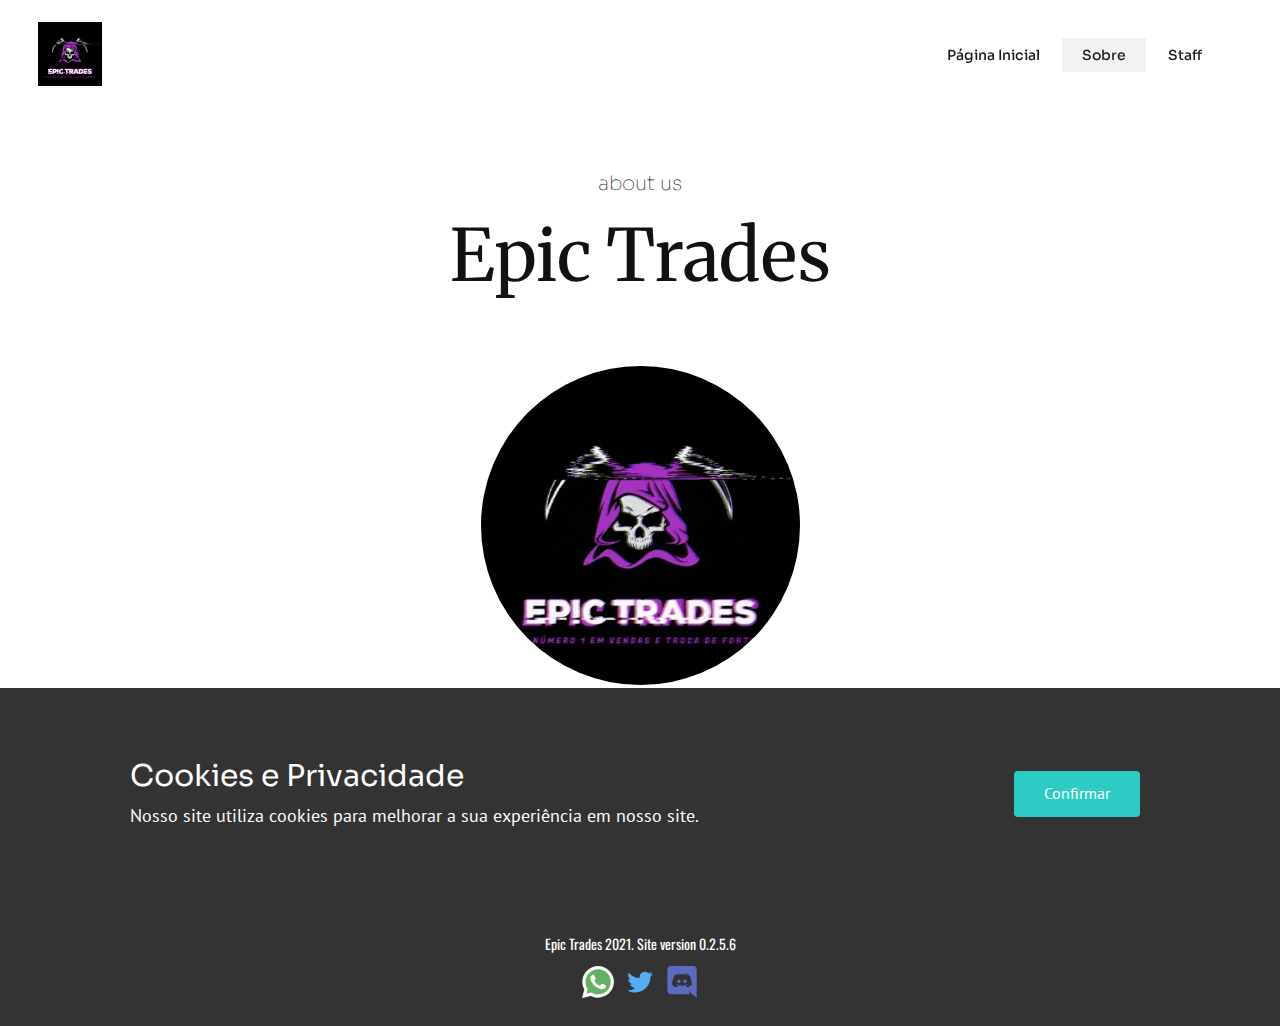
<file: Sobre.html>
<!DOCTYPE html>
<html style="font-size: 16px;" lang="pt-BR">
  <head>
    <meta name="viewport" content="width=device-width, initial-scale=1.0">
    <meta charset="utf-8">
    <meta name="keywords" content="">
    <meta name="description" content="">
    <meta name="page_type" content="np-template-header-footer-from-plugin">
    <title>Sobre</title>
    <link rel="stylesheet" href="style.css" media="screen">
<link rel="stylesheet" href="Sobre.css" media="screen">
    <script class="u-script" type="text/javascript" src="jquery.js" defer=""></script>
    <script class="u-script" type="text/javascript" src="template.js" defer=""></script>
    <link rel="icon" href="images/favicon.webp">
    <link id="u-theme-google-font" rel="stylesheet" href="https://fonts.googleapis.com/css?family=PT+Sans:400,400i,700,700i|Sora:100,200,300,400,500,600,700,800">
    <link id="u-page-google-font" rel="stylesheet" href="https://fonts.googleapis.com/css?family=Merriweather:300,300i,400,400i,700,700i,900,900i|Ubuntu:300,300i,400,400i,500,500i,700,700i|Oswald:200,300,400,500,600,700">
    
    
    <script type="application/ld+json">{
		"@context": "http://schema.org",
		"@type": "Organization",
		"name": "EpicTrades",
		"logo": "images/giphy.webp",
		"sameAs": [
				"https://chat.whatsapp.com/Ivk9c3WMfGkLSg0kKns7dV",
				"https://twitter.com/EpicTrades_",
				"https://discord.gg/87Wp2CSke8"
		]
}</script>
    <meta name="theme-color" content="#478ac9">
    <meta name="twitter:site" content="@">
    <meta name="twitter:card" content="summary_large_image">
    <meta name="twitter:title" content="Sobre">
    <meta name="twitter:description" content="EpicTrades">
    <meta property="og:title" content="Sobre">
    <meta property="og:description" content="">
    <meta property="og:type" content="website">
  </head>
  <body class="u-body"><header class="u-clearfix u-header u-sticky u-header" id="sec-3a80"><div class="u-clearfix u-sheet u-sheet-1">
        <a href="Página-Inicial.html" class="u-image u-image-default u-logo u-image-1" data-image-width="480" data-image-height="452">
          <img src="images/giphy.webp" class="u-logo-image u-logo-image-1">
        </a>
        <nav class="u-menu u-menu-dropdown u-offcanvas u-menu-1" data-responsive-from="MD">
          <div class="menu-collapse" style="font-size: 0.875rem; letter-spacing: 0px; font-weight: 500;">
            <a class="u-button-style u-custom-active-border-color u-custom-active-color u-custom-border u-custom-border-color u-custom-borders u-custom-hover-border-color u-custom-hover-color u-custom-left-right-menu-spacing u-custom-padding-bottom u-custom-text-active-color u-custom-text-color u-custom-text-hover-color u-custom-top-bottom-menu-spacing u-nav-link u-text-active-palette-1-base u-text-hover-palette-2-base" href="#">
              <svg><use xmlns:xlink="http://www.w3.org/1999/xlink" xlink:href="#menu-hamburger"></use></svg>
              <svg version="1.1" xmlns="http://www.w3.org/2000/svg" xmlns:xlink="http://www.w3.org/1999/xlink"><defs><symbol id="menu-hamburger" viewBox="0 0 16 16" style="width: 16px; height: 16px;"><rect y="1" width="16" height="2"></rect><rect y="7" width="16" height="2"></rect><rect y="13" width="16" height="2"></rect>
</symbol>
</defs></svg>
            </a>
          </div>
          <div class="u-custom-menu u-nav-container">
            <ul class="u-custom-font u-heading-font u-nav u-spacing-2 u-unstyled u-nav-1"><li class="u-nav-item"><a class="u-active-grey-5 u-border-active-palette-1-base u-border-hover-palette-1-base u-button-style u-hover-grey-10 u-nav-link u-text-active-grey-90 u-text-grey-90 u-text-hover-grey-90" href="Página-Inicial.html" style="padding: 10px 20px;">Página Inicial</a>
</li><li class="u-nav-item"><a class="u-active-grey-5 u-border-active-palette-1-base u-border-hover-palette-1-base u-button-style u-hover-grey-10 u-nav-link u-text-active-grey-90 u-text-grey-90 u-text-hover-grey-90" href="Sobre.html" style="padding: 10px 20px;">Sobre</a>
</li><li class="u-nav-item"><a class="u-active-grey-5 u-border-active-palette-1-base u-border-hover-palette-1-base u-button-style u-hover-grey-10 u-nav-link u-text-active-grey-90 u-text-grey-90 u-text-hover-grey-90" href="Contact.html" style="padding: 10px 20px;">Staff</a><div class="u-nav-popup"><ul class="u-h-spacing-20 u-nav u-unstyled u-v-spacing-10 u-nav-2"><li class="u-nav-item"><a class="u-button-style u-nav-link u-white" href="Nossa-Equipe.html">Nossa Equipe</a>
</li></ul>
</div>
</li></ul>
          </div>
          <div class="u-custom-menu u-nav-container-collapse">
            <div class="u-black u-container-style u-inner-container-layout u-opacity u-opacity-85 u-sidenav">
              <div class="u-sidenav-overflow">
                <div class="u-menu-close"></div>
                <ul class="u-align-center u-custom-font u-font-ubuntu u-nav u-popupmenu-items u-unstyled u-nav-3"><li class="u-nav-item"><a class="u-button-style u-nav-link" href="Página-Inicial.html" style="padding: 10px 20px;">Página Inicial</a>
</li><li class="u-nav-item"><a class="u-button-style u-nav-link" href="Sobre.html" style="padding: 10px 20px;">Sobre</a>
</li><li class="u-nav-item"><a class="u-button-style u-nav-link" href="Contact.html" style="padding: 10px 20px;">Staff</a><div class="u-nav-popup"><ul class="u-h-spacing-20 u-nav u-unstyled u-v-spacing-10 u-nav-4"><li class="u-nav-item"><a class="u-button-style u-nav-link" href="Nossa-Equipe.html">Nossa Equipe</a>
</li></ul>
</div>
</li></ul>
              </div>
            </div>
            <div class="u-black u-menu-overlay u-opacity u-opacity-70"></div>
          </div>
        </nav>
      </div></header>
    <section class="u-align-center u-clearfix u-section-1" id="carousel_5697">
      <div class="u-clearfix u-sheet u-sheet-1">
        <h5 class="u-text u-text-default u-text-1">about us</h5>
        <h2 class="u-custom-font u-font-merriweather u-text u-text-default u-text-2">Epic Trades</h2>
        <div class="u-image u-image-circle u-image-1" alt="" data-image-width="480" data-image-height="452"></div>
        <p class="u-text u-text-3">Epic Trades é uma loja de vendas e troca de conta de Fortnite confiável e ativa com intermédios e staffs confiaveis sorteios mensais e muito mais.</p>
      </div>
    </section>
    
    
    <footer class="u-align-center u-clearfix u-footer u-grey-80 u-footer" id="sec-86f6"><div class="u-clearfix u-sheet u-sheet-1">
        <p class="u-custom-font u-font-oswald u-small-text u-text u-text-variant u-text-1"> Epic Trades 2021. Site version 0.2.5.6</p>
        <div class="u-social-icons u-spacing-10 u-social-icons-1">
          <a class="u-social-url" title="Whatsapp" target="_blank" href="https://chat.whatsapp.com/Ivk9c3WMfGkLSg0kKns7dV"><span class="u-icon u-social-facebook u-social-icon u-icon-1"><svg class="u-svg-link" preserveAspectRatio="xMidYMin slice" viewBox="-1 0 512 512" style=""><use xmlns:xlink="http://www.w3.org/1999/xlink" xlink:href="#svg-e8dc"></use></svg><svg class="u-svg-content" viewBox="-1 0 512 512" id="svg-e8dc"><path d="m10.894531 512c-2.875 0-5.671875-1.136719-7.746093-3.234375-2.734376-2.765625-3.789063-6.78125-2.761719-10.535156l33.285156-121.546875c-20.722656-37.472656-31.648437-79.863282-31.632813-122.894532.058594-139.941406 113.941407-253.789062 253.871094-253.789062 67.871094.0273438 131.644532 26.464844 179.578125 74.433594 47.925781 47.972656 74.308594 111.742187 74.289063 179.558594-.0625 139.945312-113.945313 253.800781-253.867188 253.800781 0 0-.105468 0-.109375 0-40.871093-.015625-81.390625-9.976563-117.46875-28.84375l-124.675781 32.695312c-.914062.238281-1.84375.355469-2.761719.355469zm0 0" fill="#e5e5e5"></path><path d="m10.894531 501.105469 34.46875-125.871094c-21.261719-36.839844-32.445312-78.628906-32.429687-121.441406.054687-133.933594 109.046875-242.898438 242.976562-242.898438 64.992188.027344 125.996094 25.324219 171.871094 71.238281 45.871094 45.914063 71.125 106.945313 71.101562 171.855469-.058593 133.929688-109.066406 242.910157-242.972656 242.910157-.007812 0 .003906 0 0 0h-.105468c-40.664063-.015626-80.617188-10.214844-116.105469-29.570313zm134.769531-77.75 7.378907 4.371093c31 18.398438 66.542969 28.128907 102.789062 28.148438h.078125c111.304688 0 201.898438-90.578125 201.945313-201.902344.019531-53.949218-20.964844-104.679687-59.09375-142.839844-38.132813-38.160156-88.832031-59.1875-142.777344-59.210937-111.394531 0-201.984375 90.566406-202.027344 201.886719-.015625 38.148437 10.65625 75.296875 30.875 107.445312l4.804688 7.640625-20.40625 74.5zm0 0" fill="#fff"></path><path d="m19.34375 492.625 33.277344-121.519531c-20.53125-35.5625-31.324219-75.910157-31.3125-117.234375.050781-129.296875 105.273437-234.488282 234.558594-234.488282 62.75.027344 121.644531 24.449219 165.921874 68.773438 44.289063 44.324219 68.664063 103.242188 68.640626 165.898438-.054688 129.300781-105.28125 234.503906-234.550782 234.503906-.011718 0 .003906 0 0 0h-.105468c-39.253907-.015625-77.828126-9.867188-112.085938-28.539063zm0 0" fill="#64b161"></path><g fill="#fff"><path d="m10.894531 501.105469 34.46875-125.871094c-21.261719-36.839844-32.445312-78.628906-32.429687-121.441406.054687-133.933594 109.046875-242.898438 242.976562-242.898438 64.992188.027344 125.996094 25.324219 171.871094 71.238281 45.871094 45.914063 71.125 106.945313 71.101562 171.855469-.058593 133.929688-109.066406 242.910157-242.972656 242.910157-.007812 0 .003906 0 0 0h-.105468c-40.664063-.015626-80.617188-10.214844-116.105469-29.570313zm134.769531-77.75 7.378907 4.371093c31 18.398438 66.542969 28.128907 102.789062 28.148438h.078125c111.304688 0 201.898438-90.578125 201.945313-201.902344.019531-53.949218-20.964844-104.679687-59.09375-142.839844-38.132813-38.160156-88.832031-59.1875-142.777344-59.210937-111.394531 0-201.984375 90.566406-202.027344 201.886719-.015625 38.148437 10.65625 75.296875 30.875 107.445312l4.804688 7.640625-20.40625 74.5zm0 0"></path><path d="m195.183594 152.246094c-4.546875-10.109375-9.335938-10.3125-13.664063-10.488282-3.539062-.152343-7.589843-.144531-11.632812-.144531-4.046875 0-10.625 1.523438-16.1875 7.597657-5.566407 6.074218-21.253907 20.761718-21.253907 50.632812 0 29.875 21.757813 58.738281 24.792969 62.792969 3.035157 4.050781 42 67.308593 103.707031 91.644531 51.285157 20.226562 61.71875 16.203125 72.851563 15.191406 11.132813-1.011718 35.917969-14.6875 40.976563-28.863281 5.0625-14.175781 5.0625-26.324219 3.542968-28.867187-1.519531-2.527344-5.566406-4.046876-11.636718-7.082032-6.070313-3.035156-35.917969-17.726562-41.484376-19.75-5.566406-2.027344-9.613281-3.035156-13.660156 3.042969-4.050781 6.070313-15.675781 19.742187-19.21875 23.789063-3.542968 4.058593-7.085937 4.566406-13.15625 1.527343-6.070312-3.042969-25.625-9.449219-48.820312-30.132812-18.046875-16.089844-30.234375-35.964844-33.777344-42.042969-3.539062-6.070312-.058594-9.070312 2.667969-12.386719 4.910156-5.972656 13.148437-16.710937 15.171875-20.757812 2.023437-4.054688 1.011718-7.597657-.503906-10.636719-1.519532-3.035156-13.320313-33.058594-18.714844-45.066406zm0 0" fill-rule="evenodd"></path>
</g></svg></span>
          </a>
          <a class="u-social-url" title="twitter" target="_blank" href="https://twitter.com/EpicTrades_"><span class="u-icon u-social-icon u-social-twitter u-icon-2"><svg class="u-svg-link" preserveAspectRatio="xMidYMin slice" viewBox="0 0 112 112" style=""><use xmlns:xlink="http://www.w3.org/1999/xlink" xlink:href="#svg-885a"></use></svg><svg class="u-svg-content" viewBox="0 0 112 112" x="0" y="0" id="svg-885a"><path fill="currentColor" d="M92.2,38.2c0,0.8,0,1.6,0,2.3c0,24.3-18.6,52.4-52.6,52.4c-10.6,0.1-20.2-2.9-28.5-8.2
	c1.4,0.2,2.9,0.2,4.4,0.2c8.7,0,16.7-2.9,23-7.9c-8.1-0.2-14.9-5.5-17.3-12.8c1.1,0.2,2.4,0.2,3.4,0.2c1.6,0,3.3-0.2,4.8-0.7
	c-8.4-1.6-14.9-9.2-14.9-18c0-0.2,0-0.2,0-0.2c2.5,1.4,5.4,2.2,8.4,2.3c-5-3.3-8.3-8.9-8.3-15.4c0-3.4,1-6.5,2.5-9.2
	c9.1,11.1,22.7,18.5,38,19.2c-0.2-1.4-0.4-2.8-0.4-4.3c0.1-10,8.3-18.2,18.5-18.2c5.4,0,10.1,2.2,13.5,5.7c4.3-0.8,8.1-2.3,11.7-4.5
	c-1.4,4.3-4.3,7.9-8.1,10.1c3.7-0.4,7.3-1.4,10.6-2.9C98.9,32.3,95.7,35.5,92.2,38.2z"></path></svg></span>
          </a>
          <a class="u-social-url" title="Discord" target="_blank" href="https://discord.gg/87Wp2CSke8"><span class="u-icon u-social-icon u-social-instagram u-icon-3"><svg class="u-svg-link" preserveAspectRatio="xMidYMin slice" viewBox="0 0 24 24" style=""><use xmlns:xlink="http://www.w3.org/1999/xlink" xlink:href="#svg-a0b6"></use></svg><svg class="u-svg-content" viewBox="0 0 24 24" id="svg-a0b6"><g fill="currentColor"><path d="m3.58 21.196h14.259l-.681-2.205c.101.088 5.842 5.009 5.842 5.009v-21.525c-.068-1.338-1.22-2.475-2.648-2.475l-16.767.003c-1.427 0-2.585 1.139-2.585 2.477v16.24c0 1.411 1.156 2.476 2.58 2.476zm10.548-15.513-.033.012.012-.012zm-7.631 1.269c1.833-1.334 3.532-1.27 3.532-1.27l.137.135c-2.243.535-3.26 1.537-3.26 1.537.104-.022 4.633-2.635 10.121.066 0 0-1.019-.937-3.124-1.537l.186-.183c.291.001 1.831.055 3.479 1.26 0 0 1.844 3.15 1.844 7.02-.061-.074-1.144 1.666-3.931 1.726 0 0-.472-.534-.808-1 1.63-.468 2.24-1.404 2.24-1.404-3.173 1.998-5.954 1.686-9.281.336-.031 0-.045-.014-.061-.03v-.006c-.016-.015-.03-.03-.061-.03h-.06c-.204-.134-.34-.2-.34-.2s.609.936 2.174 1.404c-.411.469-.818 1.002-.818 1.002-2.786-.066-3.802-1.806-3.802-1.806 0-3.876 1.833-7.02 1.833-7.02z"></path><path d="m14.308 12.771c.711 0 1.29-.6 1.29-1.34 0-.735-.576-1.335-1.29-1.335v.003c-.708 0-1.288.598-1.29 1.338 0 .734.579 1.334 1.29 1.334z"></path><path d="m9.69 12.771c.711 0 1.29-.6 1.29-1.34 0-.735-.575-1.335-1.286-1.335l-.004.003c-.711 0-1.29.598-1.29 1.338 0 .734.579 1.334 1.29 1.334z"></path>
</g></svg></span>
          </a>
        </div>
      </div></footer>

  <section class="u-align-center u-clearfix u-cookies-consent u-grey-80 u-cookies-consent" id="sec-4603">
      <div class="u-clearfix u-sheet u-valign-middle u-sheet-1">
        <div class="u-clearfix u-expanded-width u-layout-wrap u-layout-wrap-1">
          <div class="u-gutter-0 u-layout">
            <div class="u-layout-row">
              <div class="u-container-style u-layout-cell u-left-cell u-size-43-md u-size-43-sm u-size-43-xs u-size-46-lg u-size-46-xl u-layout-cell-1">
                <div class="u-container-layout u-valign-middle u-container-layout-1">
                  <h3 class="u-text u-text-default u-text-1">Cookies e Privacidade</h3>
                  <p class="u-text u-text-2">Nosso site utiliza cookies para melhorar a sua experiência em nosso site.</p>
                </div>
              </div>
              <div class="u-align-left u-container-style u-layout-cell u-right-cell u-size-14-lg u-size-14-xl u-size-17-md u-size-17-sm u-size-17-xs u-layout-cell-2">
                <div class="u-container-layout u-valign-middle u-container-layout-2">
                  <a href="###" class="u-border-none u-btn u-btn-round u-button-confirm u-button-style u-palette-4-base u-radius-4 u-btn-1">Confirmar</a>
                </div>
              </div>
            </div>
          </div>
        </div>
      </div>
    <style>.u-cookies-consent {
  background-image: none;
}

.u-cookies-consent .u-sheet-1 {
  min-height: 212px;
}

.u-cookies-consent .u-layout-wrap-1 {
  margin-top: 30px;
  margin-bottom: 30px;
}

.u-cookies-consent .u-layout-cell-1 {
  min-height: 152px;
}

.u-cookies-consent .u-container-layout-1 {
  padding: 30px 60px;
}

.u-cookies-consent .u-text-1 {
  margin-top: 0;
  margin-right: 20px;
  margin-bottom: 0;
}

.u-cookies-consent .u-text-2 {
  margin: 8px 139px 0 0;
}

.u-cookies-consent .u-layout-cell-2 {
  min-height: 152px;
}

.u-cookies-consent .u-container-layout-2 {
  padding: 30px;
}

.u-cookies-consent .u-btn-1 {
  border-style: none;
  background-image: none;
  margin: 0 auto;
}

@media (max-width: 1199px) {
  .u-cookies-consent .u-sheet-1 {
    min-height: 131px;
  }

  .u-cookies-consent .u-layout-cell-1 {
    min-height: 125px;
  }

  .u-cookies-consent .u-text-1 {
    margin-right: 0;
  }

  .u-cookies-consent .u-text-2 {
    margin-right: 0;
  }

  .u-cookies-consent .u-layout-cell-2 {
    min-height: 125px;
  }
}

@media (max-width: 991px) {
  .u-cookies-consent .u-sheet-1 {
    min-height: 106px;
  }

  .u-cookies-consent .u-layout-cell-1 {
    min-height: 100px;
  }

  .u-cookies-consent .u-container-layout-1 {
    padding-left: 30px;
    padding-right: 30px;
  }

  .u-cookies-consent .u-layout-cell-2 {
    min-height: 100px;
  }
}

@media (max-width: 767px) {
  .u-cookies-consent .u-sheet-1 {
    min-height: 225px;
  }

  .u-cookies-consent .u-layout-cell-1 {
    min-height: 154px;
  }

  .u-cookies-consent .u-container-layout-1 {
    padding-left: 10px;
    padding-right: 10px;
    padding-bottom: 20px;
  }

  .u-cookies-consent .u-layout-cell-2 {
    min-height: 65px;
  }

  .u-cookies-consent .u-container-layout-2 {
    padding: 10px;
  }
}

@media (max-width: 575px) {
  .u-cookies-consent .u-sheet-1 {
    min-height: 121px;
  }

  .u-cookies-consent .u-layout-cell-1 {
    min-height: 100px;
  }

  .u-cookies-consent .u-layout-cell-2 {
    min-height: 15px;
  }
}</style></section></body>
</html>
</file>
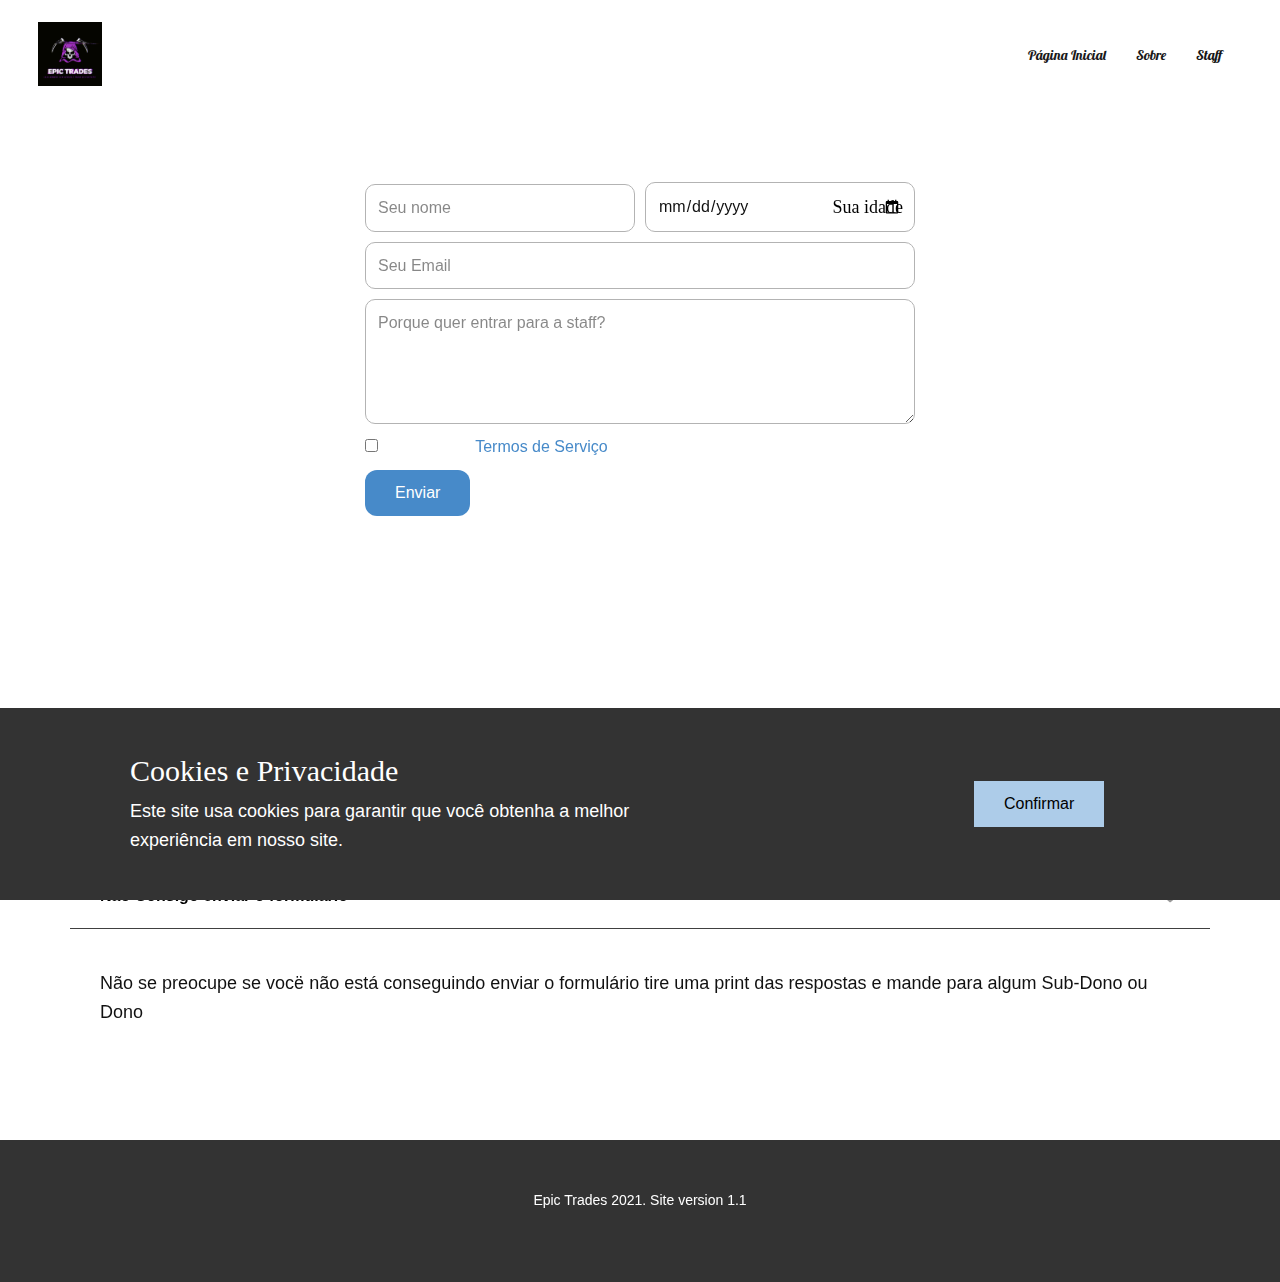
<file: Staff.html>
<!DOCTYPE html>
<html style="font-size: 16px;" lang="pt-BR">
  <head>
    <meta name="viewport" content="width=device-width, initial-scale=1.0">
    <meta charset="utf-8">
    <meta name="keywords" content="Aviso, Dúvidas frequentes​">
    <meta name="description" content="">
    <meta name="page_type" content="np-template-header-footer-from-plugin">
    <title>Staff</title>
    <link rel="stylesheet" href="style.css" media="screen">
<link rel="stylesheet" href="Staff.css" media="screen">
    <script class="u-script" type="text/javascript" src="jquery.js" defer=""></script>
    <script class="u-script" type="text/javascript" src="epictrades.js" defer=""></script>
    <link rel="icon" href="images/favicon.gif">
    <link id="u-theme-google-font" rel="stylesheet" href="https://fonts.googleapis.com/css?family=Roboto:100,100i,300,300i,400,400i,500,500i,700,700i,900,900i|Open+Sans:300,300i,400,400i,600,600i,700,700i,800,800i">
    <link id="u-page-google-font" rel="stylesheet" href="https://fonts.googleapis.com/css?family=Lobster:400">
    
    
    
    <script type="application/ld+json">{
		"@context": "http://schema.org",
		"@type": "Organization",
		"name": "Epic Trades",
		"logo": "images/giphy.gif"
}</script>
    <meta name="theme-color" content="#478ac9">
    <meta property="og:title" content="Staff">
    <meta property="og:description" content="">
    <meta property="og:type" content="website">
  </head>
  <body class="u-body"><header class="u-clearfix u-header" id="sec-fda4"><div class="u-clearfix u-sheet u-sheet-1">
        <a href="Página-Inicial.html" class="u-image u-logo u-image-1" data-image-width="318" data-image-height="300">
          <img src="images/giphy.gif" class="u-logo-image u-logo-image-1">
        </a>
        <nav class="u-menu u-menu-dropdown u-offcanvas u-menu-1">
          <div class="menu-collapse u-custom-font u-font-lobster" style="font-size: 1rem; letter-spacing: 0px;">
            <a class="u-button-style u-custom-active-border-color u-custom-border u-custom-border-color u-custom-borders u-custom-hover-border-color u-custom-left-right-menu-spacing u-custom-padding-bottom u-custom-text-active-color u-custom-text-color u-custom-text-hover-color u-custom-top-bottom-menu-spacing u-nav-link u-text-active-palette-1-base u-text-hover-palette-2-base" href="#">
              <svg><use xmlns:xlink="http://www.w3.org/1999/xlink" xlink:href="#menu-hamburger"></use></svg>
              <svg version="1.1" xmlns="http://www.w3.org/2000/svg" xmlns:xlink="http://www.w3.org/1999/xlink"><defs><symbol id="menu-hamburger" viewBox="0 0 16 16" style="width: 16px; height: 16px;"><rect y="1" width="16" height="2"></rect><rect y="7" width="16" height="2"></rect><rect y="13" width="16" height="2"></rect>
</symbol>
</defs></svg>
            </a>
          </div>
          <div class="u-custom-menu u-nav-container">
            <ul class="u-custom-font u-font-lobster u-nav u-spacing-30 u-unstyled u-nav-1"><li class="u-nav-item"><a class="u-border-2 u-border-active-custom-color-1 u-border-hover-custom-color-2 u-border-no-left u-border-no-right u-border-no-top u-button-style u-nav-link u-text-active-custom-color-3 u-text-grey-90 u-text-hover-grey-90" href="Página-Inicial.html" style="padding: 10px 0px;">Página Inicial</a>
</li><li class="u-nav-item"><a class="u-border-2 u-border-active-custom-color-1 u-border-hover-custom-color-2 u-border-no-left u-border-no-right u-border-no-top u-button-style u-nav-link u-text-active-custom-color-3 u-text-grey-90 u-text-hover-grey-90" href="Sobre.html" style="padding: 10px 0px;">Sobre</a>
</li><li class="u-nav-item"><a class="u-border-2 u-border-active-custom-color-1 u-border-hover-custom-color-2 u-border-no-left u-border-no-right u-border-no-top u-button-style u-nav-link u-text-active-custom-color-3 u-text-grey-90 u-text-hover-grey-90" href="Staff.html" style="padding: 10px 0px;">Staff</a>
</li></ul>
          </div>
          <div class="u-custom-menu u-nav-container-collapse">
            <div class="u-black u-container-style u-inner-container-layout u-opacity u-opacity-95 u-sidenav">
              <div class="u-sidenav-overflow">
                <div class="u-menu-close"></div>
                <ul class="u-align-center u-nav u-popupmenu-items u-unstyled u-nav-2"><li class="u-nav-item"><a class="u-button-style u-nav-link" href="Página-Inicial.html" style="padding: 10px 20px;">Página Inicial</a>
</li><li class="u-nav-item"><a class="u-button-style u-nav-link" href="Sobre.html" style="padding: 10px 20px;">Sobre</a>
</li><li class="u-nav-item"><a class="u-button-style u-nav-link" href="Staff.html" style="padding: 10px 20px;">Staff</a>
</li></ul>
              </div>
            </div>
            <div class="u-black u-menu-overlay u-opacity u-opacity-70"></div>
          </div>
        </nav>
      </div></header>
    <section class="u-clearfix u-video u-section-1" id="sec-2435">
      <div class="u-background-video u-expanded" style="">
        <div class="embed-responsive embed-responsive-1">
          <iframe style="position: absolute;top: 0;left: 0;width: 100%;height: 100%;" class="embed-responsive-item" src="https://www.youtube.com/embed/zU2lgfq4WcY?playlist=zU2lgfq4WcY&amp;loop=1&amp;mute=1&amp;showinfo=0&amp;controls=0&amp;start=0&amp;autoplay=1" frameborder="0" allowfullscreen=""></iframe>
        </div>
      </div>
      <div class="u-clearfix u-sheet u-sheet-1">
        <h3 class="u-custom-font u-font-lobster u-text u-text-body-alt-color u-text-default u-text-1">Formulário para Staff</h3>
        <div class="u-form u-form-1">
          <form action="#" method="POST" class="u-clearfix u-form-spacing-10 u-form-vertical u-inner-form" source="custom" name="form" style="padding: 10px;">
            <div class="u-form-group u-form-name u-form-partition-factor-2">
              <label for="name-1007" class="u-form-control-hidden u-label u-text-body-alt-color"></label>
              <input type="text" placeholder="Seu nome" id="name-1007" name="name" class="u-border-1 u-border-grey-30 u-input u-input-rectangle u-radius-10 u-white" required="">
            </div>
            <div class="u-form-date u-form-group u-form-partition-factor-2 u-form-group-2">
              <label for="date-af37" class="u-form-control-hidden u-label u-text-body-alt-color"></label>
              <input type="date" placeholder="MM/DD/YYYY" id="date-af37" name="date" class="u-border-1 u-border-grey-30 u-input u-input-rectangle u-radius-10 u-white" required="">
            </div>
            <div class="u-form-email u-form-group">
              <label for="email-1007" class="u-form-control-hidden u-label u-text-body-alt-color"></label>
              <input type="email" placeholder="Seu Email" id="email-1007" name="email" class="u-border-1 u-border-grey-30 u-input u-input-rectangle u-radius-10 u-white" required="">
            </div>
            <div class="u-form-group u-form-message">
              <label for="message-1007" class="u-form-control-hidden u-label u-text-body-alt-color"></label>
              <textarea placeholder="Porque quer entrar para a staff?" rows="4" cols="50" id="message-1007" name="message" class="u-border-1 u-border-grey-30 u-input u-input-rectangle u-radius-10 u-white" required=""></textarea>
            </div>
            <div class="u-form-agree u-form-group u-form-group-5">
              <input type="checkbox" id="agree-93d9" name="agree" class="u-agree-checkbox" required="">
              <label for="agree-93d9" class="u-label u-text-body-alt-color">Eu aceito os <a href="#">Termos de Serviço</a>
              </label>
            </div>
            <div class="u-align-center-xs u-align-left-lg u-align-left-md u-align-left-sm u-align-left-xl u-form-group u-form-submit">
              <a href="#" class="u-btn u-btn-round u-btn-submit u-button-style u-radius-12">Enviar</a>
              <input type="submit" value="submit" class="u-form-control-hidden">
            </div>
            <div class="u-form-send-message u-form-send-success"> Obrigado! A sua mensagem foi enviada. </div>
            <div class="u-form-send-error u-form-send-message"> Não foi possível enviar a sua mensagem. Por favor, corrija os erros e tente novamente. </div>
            <input type="hidden" value="" name="recaptchaResponse">
          </form>
        </div>
        <h6 class="u-text u-text-black u-text-default u-text-2">Sua idade</h6><span class="u-icon u-icon-circle u-text-white u-icon-1"><svg class="u-svg-link" preserveAspectRatio="xMidYMin slice" viewBox="0 0 512.171 512.171" style=""><use xmlns:xlink="http://www.w3.org/1999/xlink" xlink:href="#svg-2d19"></use></svg><svg class="u-svg-content" viewBox="0 0 512.171 512.171" x="0px" y="0px" id="svg-2d19" style="enable-background:new 0 0 512.171 512.171;"><g><g><path d="M479.046,283.925c-1.664-3.989-5.547-6.592-9.856-6.592H352.305V10.667C352.305,4.779,347.526,0,341.638,0H170.971    c-5.888,0-10.667,4.779-10.667,10.667v266.667H42.971c-4.309,0-8.192,2.603-9.856,6.571c-1.643,3.989-0.747,8.576,2.304,11.627    l212.8,213.504c2.005,2.005,4.715,3.136,7.552,3.136s5.547-1.131,7.552-3.115l213.419-213.504    C479.793,292.501,480.71,287.915,479.046,283.925z"></path>
</g>
</g></svg></span>
      </div>
    </section>
    <section class="u-align-center u-clearfix u-section-2" id="sec-3d3d">
      <div class="u-clearfix u-sheet u-sheet-1">
        <h2 class="u-text u-text-default u-text-1">Aviso</h2>
        <h2 class="u-text u-text-default u-text-2">Dúvidas frequentes </h2>
        <div class="u-accordion u-faq u-spacing-20 u-accordion-1">
          <div class="u-accordion-item">
            <a class="active u-accordion-link u-border-1 u-border-active-grey-75 u-border-grey-15 u-border-hover-grey-75 u-border-no-left u-border-no-right u-border-no-top u-button-style u-text-black u-accordion-link-1" id="link-accordion-6327" aria-controls="accordion-6327" aria-selected="true">
              <span class="u-accordion-link-text">Não Consigo enviar o formulário</span><span class="u-accordion-link-icon u-icon u-text-black u-icon-1"><svg class="u-svg-link" preserveAspectRatio="xMidYMin slice" viewBox="0 0 16 16" style=""><use xmlns:xlink="http://www.w3.org/1999/xlink" xlink:href="#svg-8021"></use></svg><svg class="u-svg-content" viewBox="0 0 16 16" x="0px" y="0px" id="svg-8021" style=""><path d="M8,10.7L1.6,5.3c-0.4-0.4-1-0.4-1.3,0c-0.4,0.4-0.4,0.9,0,1.3l7.2,6.1c0.1,0.1,0.4,0.2,0.6,0.2s0.4-0.1,0.6-0.2l7.1-6
	c0.4-0.4,0.4-0.9,0-1.3c-0.4-0.4-1-0.4-1.3,0L8,10.7z"></path></svg></span>
            </a>
            <div class="u-accordion-active u-accordion-pane u-container-style u-accordion-pane-1" id="accordion-6327" aria-labelledby="link-accordion-6327">
              <div class="u-container-layout u-container-layout-1">
                <div class="fr-view u-clearfix u-rich-text u-text">
                  <p>
                    <span class="u-custom-font u-font-oswald">Não se preocupe se vocë não está conseguindo enviar o formulário tire uma print das respostas e mande para algum Sub-Dono ou Dono</span>
                  </p>
                </div>
              </div>
            </div>
          </div>
        </div>
      </div>
    </section>
    
    
    <footer class="u-align-center u-clearfix u-footer u-grey-80 u-footer" id="sec-9154"><div class="u-clearfix u-sheet u-sheet-1">
        <p class="u-small-text u-text u-text-variant u-text-1">Epic Trades 2021. Site version 1.1</p>
      </div></footer>

    </section>
  <section class="u-align-center u-clearfix u-cookies-consent u-grey-80 u-cookies-consent" id="sec-73c8">
      <div class="u-clearfix u-sheet u-valign-middle u-sheet-1">
        <div class="u-clearfix u-expanded-width u-layout-wrap u-layout-wrap-1">
          <div class="u-gutter-0 u-layout">
            <div class="u-layout-row">
              <div class="u-container-style u-layout-cell u-left-cell u-size-43-md u-size-43-sm u-size-43-xs u-size-46-lg u-size-46-xl u-layout-cell-1">
                <div class="u-container-layout u-valign-middle u-container-layout-1">
                  <h3 class="u-text u-text-default u-text-1">Cookies e Privacidade</h3>
                  <p class="u-text u-text-2"> Este site usa cookies para garantir que você obtenha a melhor experiência em nosso site.</p>
                </div>
              </div>
              <div class="u-align-left u-container-style u-layout-cell u-right-cell u-size-14-lg u-size-14-xl u-size-17-md u-size-17-sm u-size-17-xs u-layout-cell-2">
                <div class="u-container-layout u-valign-middle-lg u-valign-middle-md u-valign-middle-xl u-valign-top-sm u-valign-top-xs u-container-layout-2">
                  <a href="###" class="u-border-none u-btn u-button-confirm u-button-style u-custom-color-2 u-btn-1">Confirmar</a>
                </div>
              </div>
            </div>
          </div>
        </div>
      </div>
    <style>.u-cookies-consent {
  background-image: none;
}

.u-cookies-consent .u-sheet-1 {
  min-height: 182px;
}

.u-cookies-consent .u-layout-wrap-1 {
  margin-top: 15px;
  margin-bottom: 15px;
}

.u-cookies-consent .u-layout-cell-1 {
  min-height: 152px;
}

.u-cookies-consent .u-container-layout-1 {
  padding: 30px 60px;
}

.u-cookies-consent .u-text-1 {
  margin-top: 0;
  margin-right: 20px;
  margin-bottom: 0;
}

.u-cookies-consent .u-text-2 {
  margin: 8px 158px 0 0;
}

.u-cookies-consent .u-layout-cell-2 {
  min-height: 152px;
}

.u-cookies-consent .u-container-layout-2 {
  padding: 30px;
}

.u-cookies-consent .u-btn-1 {
  background-image: none;
  border-style: none;
  margin: 0 auto 0 0;
}

@media (max-width: 1199px) {
  .u-cookies-consent .u-sheet-1 {
    min-height: 155px;
  }

  .u-cookies-consent .u-layout-cell-1 {
    min-height: 125px;
  }

  .u-cookies-consent .u-text-1 {
    margin-right: 0;
  }

  .u-cookies-consent .u-text-2 {
    margin-right: 5px;
  }

  .u-cookies-consent .u-layout-cell-2 {
    min-height: 125px;
  }
}

@media (max-width: 991px) {
  .u-cookies-consent .u-sheet-1 {
    min-height: 130px;
  }

  .u-cookies-consent .u-layout-cell-1 {
    min-height: 100px;
  }

  .u-cookies-consent .u-container-layout-1 {
    padding-left: 30px;
    padding-right: 30px;
  }

  .u-cookies-consent .u-text-2 {
    margin-right: 0;
  }

  .u-cookies-consent .u-layout-cell-2 {
    min-height: 100px;
  }
}

@media (max-width: 767px) {
  .u-cookies-consent .u-sheet-1 {
    min-height: 230px;
  }

  .u-cookies-consent .u-container-layout-1 {
    padding-left: 10px;
    padding-right: 10px;
    padding-bottom: 20px;
  }

  .u-cookies-consent .u-container-layout-2 {
    padding: 10px;
  }
}</style></section></body>
</html>
</file>
